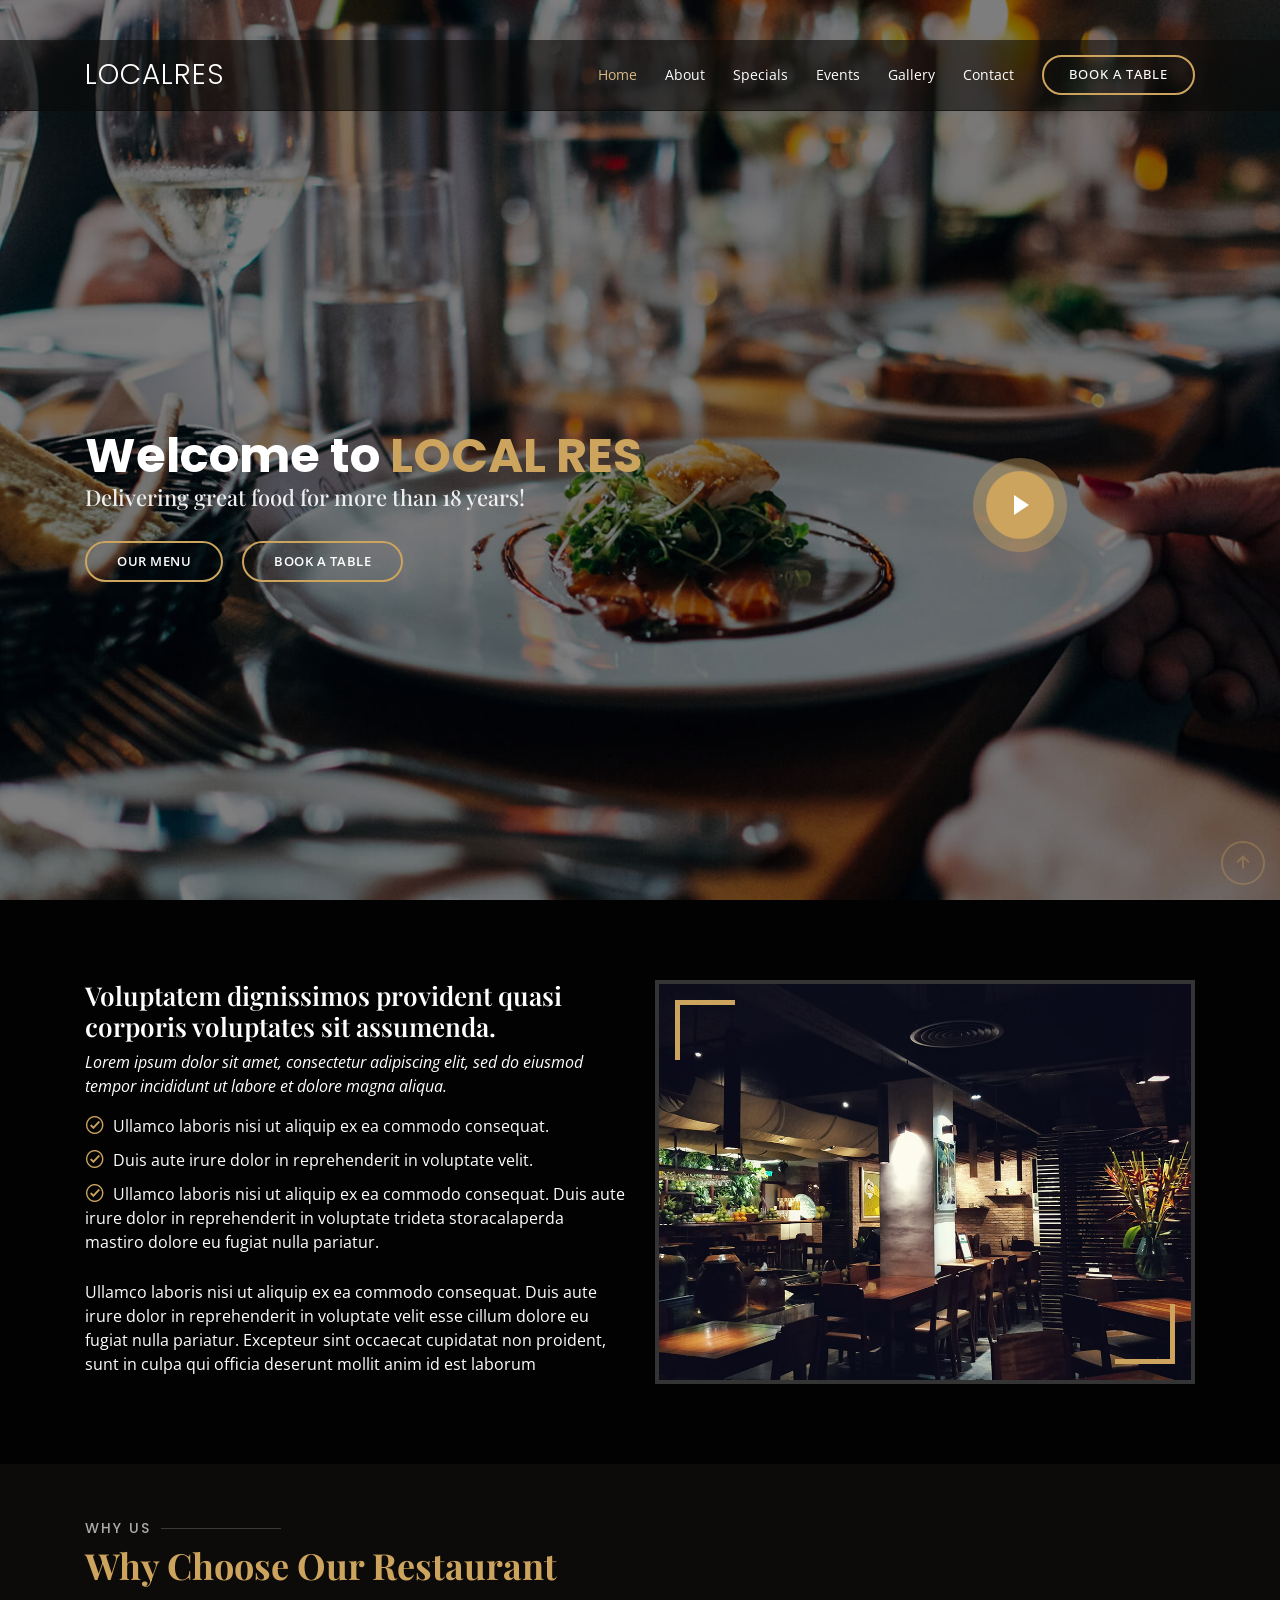
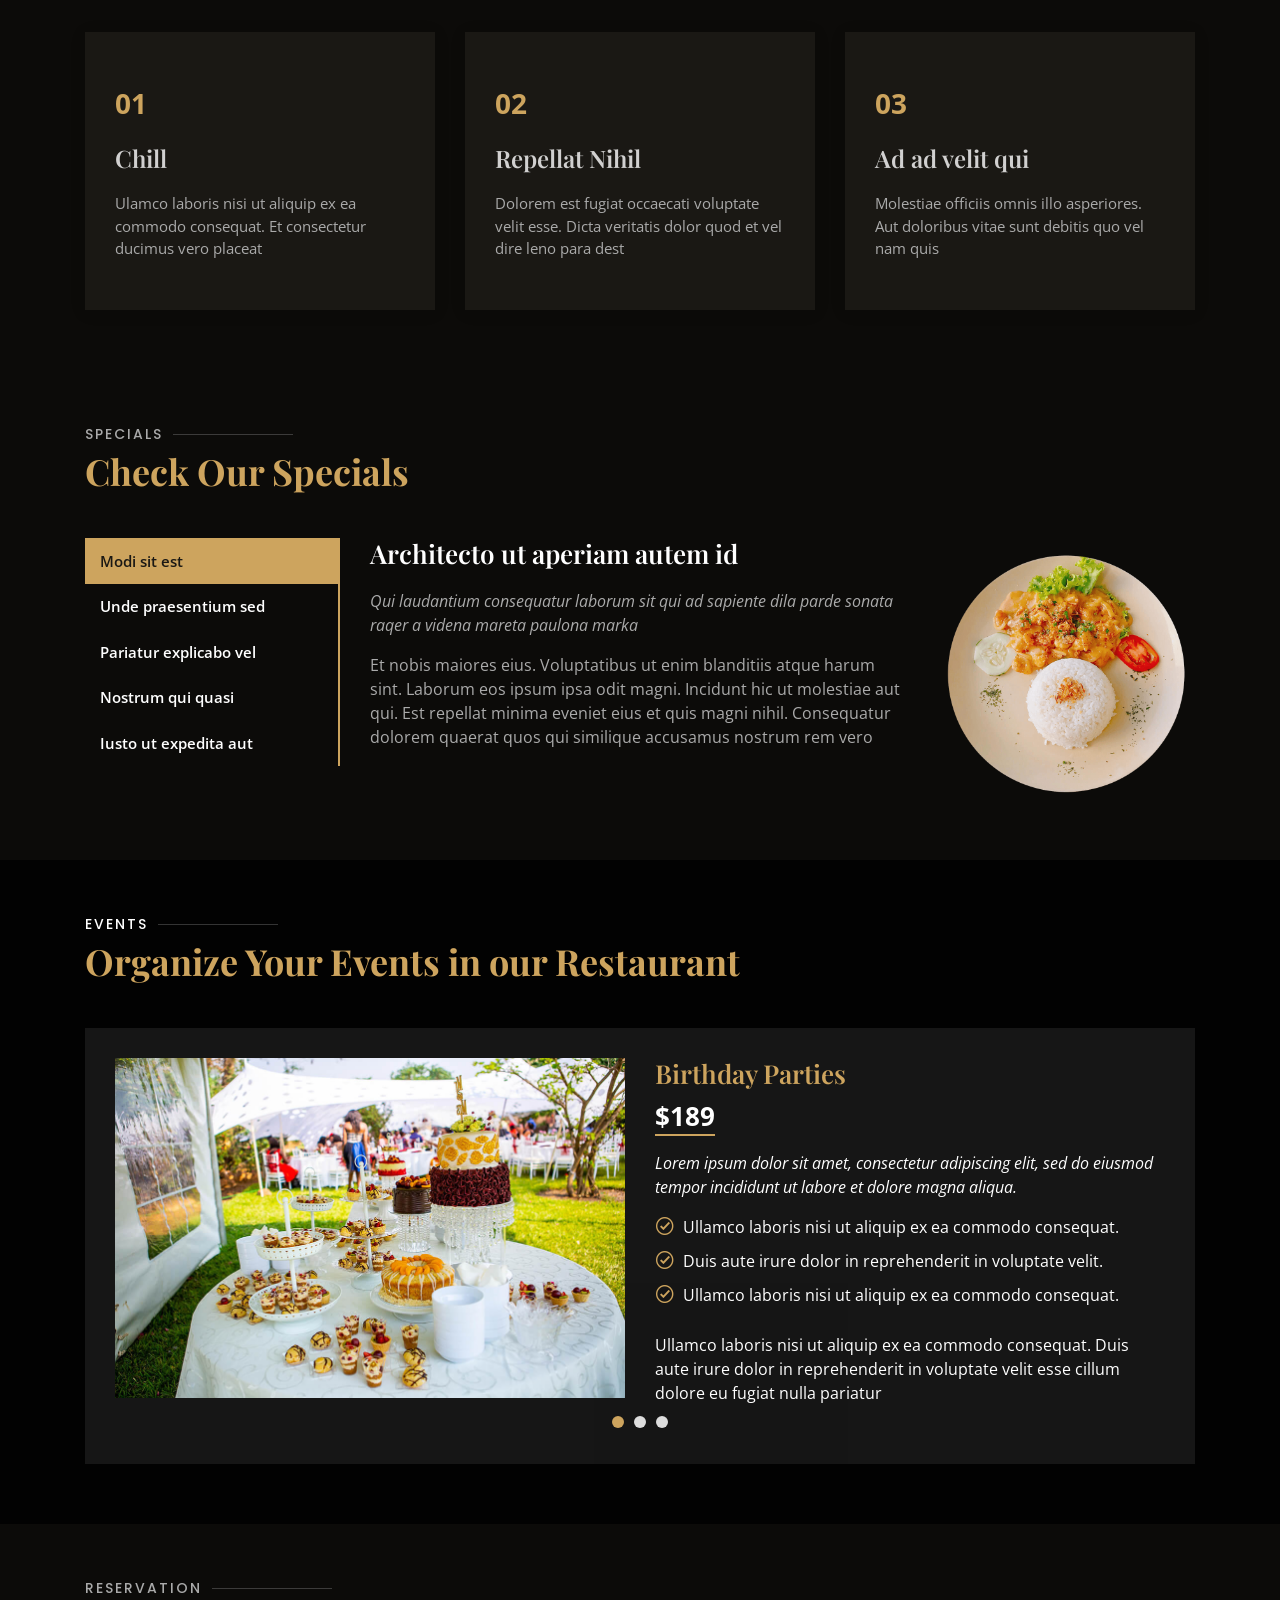
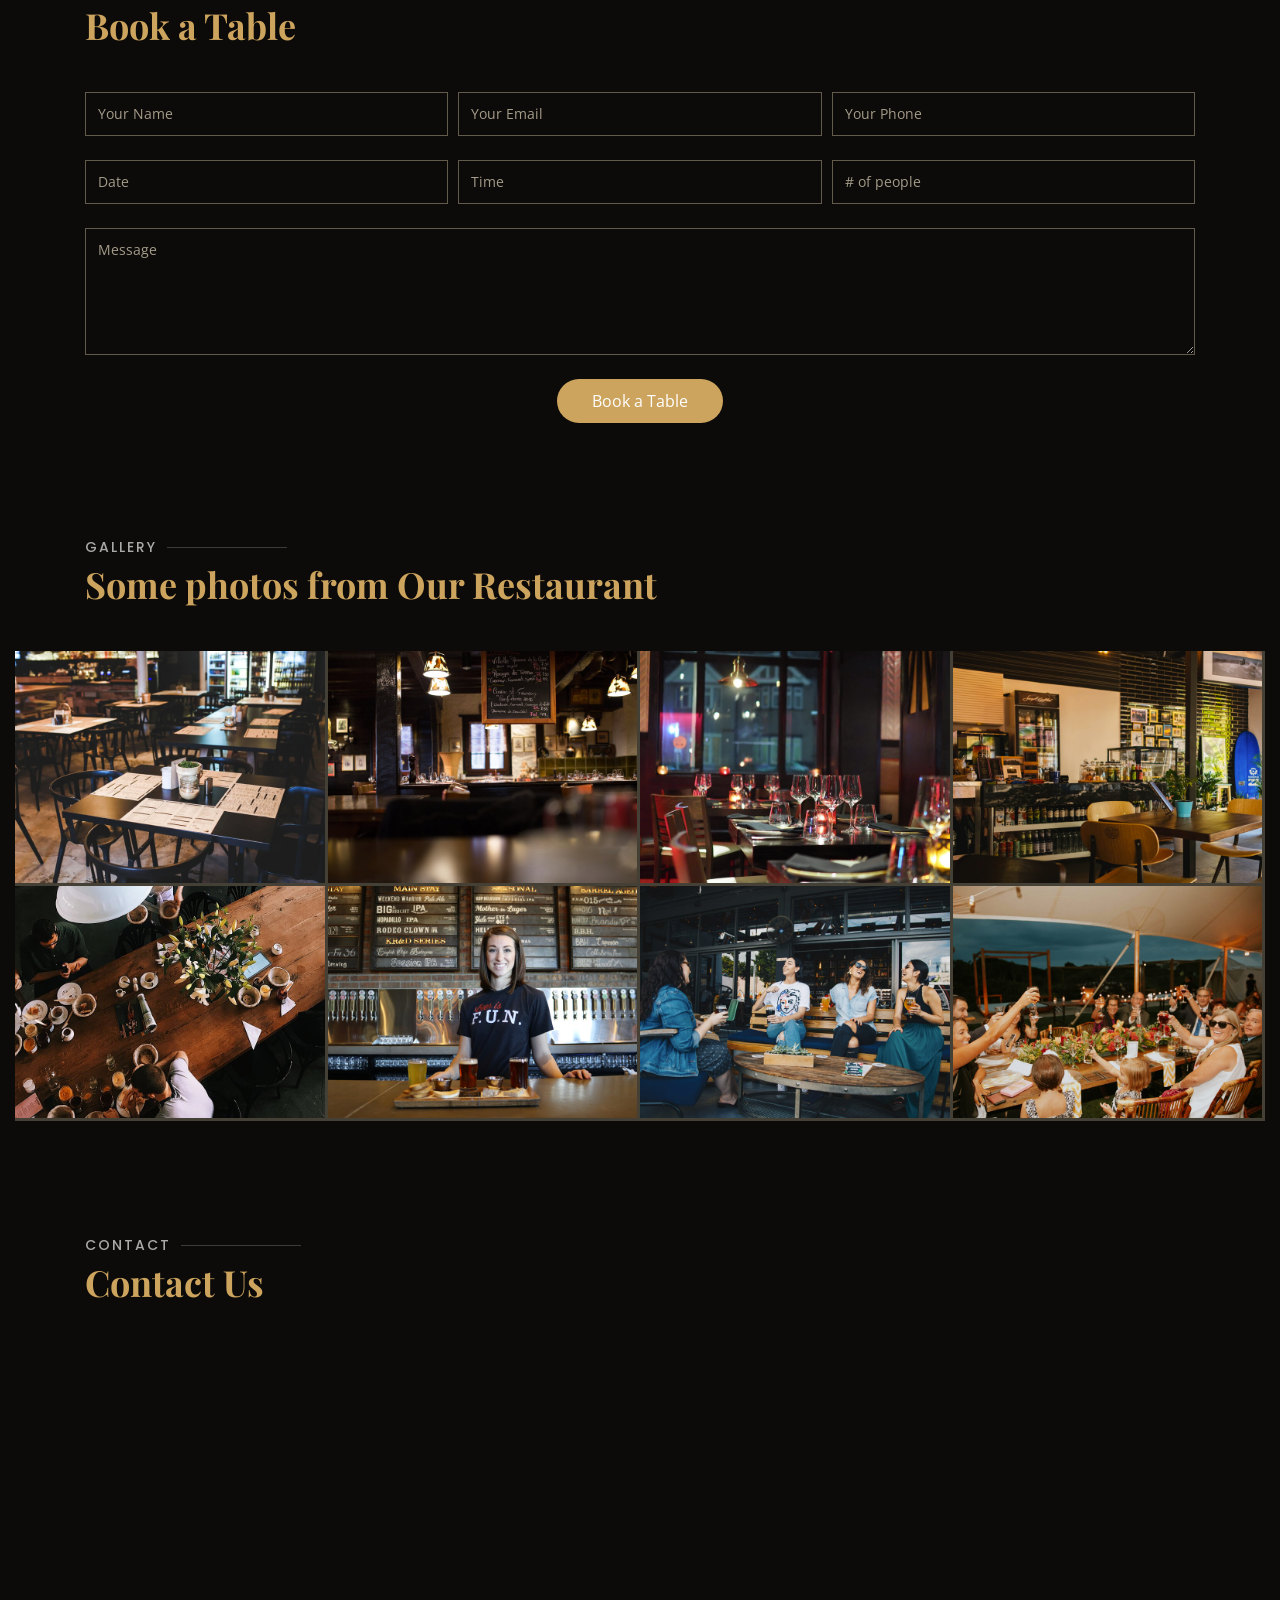
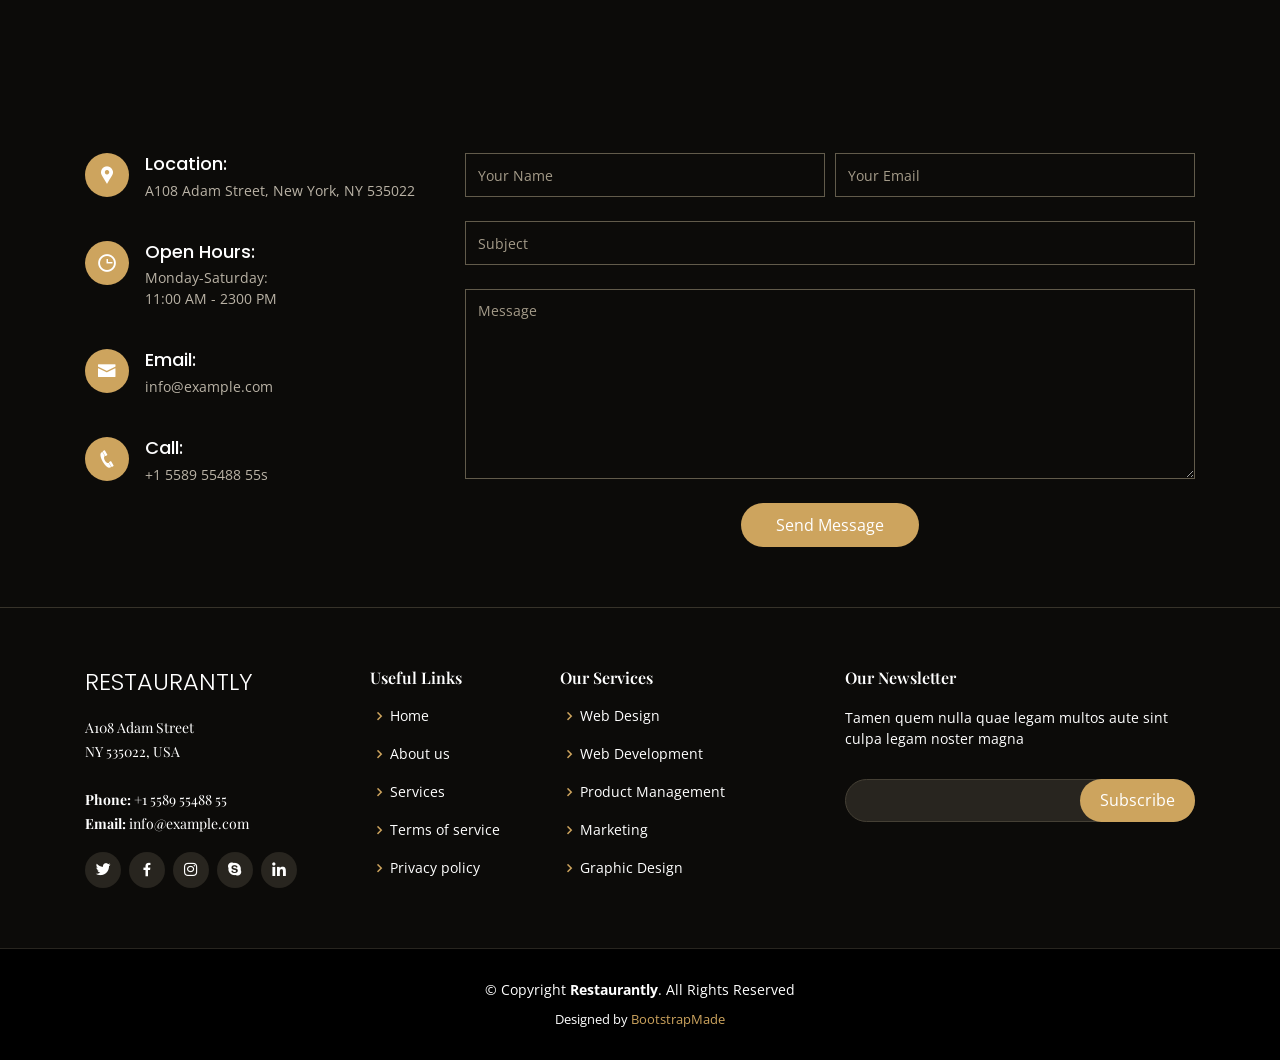
<file: index.html>
<!DOCTYPE html>
<html lang="en">

<head>
  <meta charset="utf-8">
  <meta content="width=device-width, initial-scale=1.0" name="viewport">

  <title>HAKI</title>
  <meta content="" name="descriptison">
  <meta content="" name="keywords">

  <!-- Favicons -->
  <link href="assets/img/among-us-228748-logo-14-09-2020.png" rel="icon">
  <link href="assets/img/among-us-228748-logo-14-09-2020.png" rel="apple-touch-icon">

  <!-- Google Fonts -->
  <link href="https://fonts.googleapis.com/css?family=Open+Sans:300,300i,400,400i,600,600i,700,700i|Playfair+Display:ital,wght@0,400;0,500;0,600;0,700;1,400;1,500;1,600;1,700|Poppins:300,300i,400,400i,500,500i,600,600i,700,700i" rel="stylesheet">

  <!-- Vendor CSS Files -->
  <link href="assets/vendor/bootstrap/css/bootstrap.min.css" rel="stylesheet">
  <link href="assets/vendor/icofont/icofont.min.css" rel="stylesheet">
  <link href="assets/vendor/boxicons/css/boxicons.min.css" rel="stylesheet">
  <link href="assets/vendor/animate.css/animate.min.css" rel="stylesheet">
  <link href="assets/vendor/owl.carousel/assets/owl.carousel.min.css" rel="stylesheet">
  <link href="assets/vendor/venobox/venobox.css" rel="stylesheet">
  <link href="assets/vendor/aos/aos.css" rel="stylesheet">

  <!-- Template Main CSS File -->
  <link href="assets/css/style.css" rel="stylesheet">

  <!-- =======================================================
  * Template Name: Restaurantly - v1.1.0
  * Template URL: https://bootstrapmade.com/restaurantly-restaurant-template/
  * Author: BootstrapMade.com
  * License: https://bootstrapmade.com/license/
  ======================================================== -->
</head>

<body>

  <!-- ======= Header ======= -->
  <header id="header" class="fixed-top">
    <div class="container d-flex align-items-center">

      <h1 class="logo mr-auto"><a href="index.html">LOCALRES</a></h1>
      <!-- Uncomment below if you prefer to use an image logo -->
      <!-- <a href="index.html" class="logo mr-auto"><img src="assets/img/logo.png" alt="" class="img-fluid"></a>-->

      <nav class="nav-menu d-none d-lg-block">
        <ul>
          <li class="active"><a href="index.html">Home</a></li>
          <li><a href="#about">About</a></li>
          <li><a href="#specials">Specials</a></li>
          <li><a href="#events">Events</a></li>
			<li><a href="#gallery">Gallery</a></li>
          <li><a href="#contact">Contact</a></li>
          <li class="book-a-table text-center"><a href="#book-a-table">Book a table</a></li>
        </ul>
      </nav><!-- .nav-menu -->

    </div>
  </header><!-- End Header -->

  <!-- ======= Hero Section ======= -->
  <section id="hero" class="d-flex align-items-center">
    <div class="container position-relative text-center text-lg-left" data-aos="zoom-in" data-aos-delay="100">
      <div class="row">
        <div class="col-lg-8">
          <h1>Welcome to <span>LOCAL RES</span></h1>
          <h2>Delivering great food for more than 18 years!</h2>

          <div class="btns">
            <a href="#menu" class="btn-menu animated fadeInUp scrollto">Our Menu</a>
            <a href="#book-a-table" class="btn-book animated fadeInUp scrollto">Book a Table</a>
          </div>
        </div>
        <div class="col-lg-4 d-flex align-items-center justify-content-center" data-aos="zoom-in" data-aos-delay="200">
          <a href="https://www.youtube.com/watch?v=GlrxcuEDyF8" class="venobox play-btn" data-vbtype="video" data-autoplay="true"></a>
        </div>

      </div>
    </div>
  </section><!-- End Hero -->

  <main id="main">

    <!-- ======= About Section ======= -->
    <section id="about" class="about">
      <div class="container" data-aos="fade-up">

        <div class="row">
          <div class="col-lg-6 order-1 order-lg-2" data-aos="zoom-in" data-aos-delay="100">
            <div class="about-img">
              <img src="assets/img/about.jpg" alt="">
            </div>
          </div>
          <div class="col-lg-6 pt-4 pt-lg-0 order-2 order-lg-1 content">
            <h3>Voluptatem dignissimos provident quasi corporis voluptates sit assumenda.</h3>
            <p class="font-italic">
              Lorem ipsum dolor sit amet, consectetur adipiscing elit, sed do eiusmod tempor incididunt ut labore et dolore
              magna aliqua.
            </p>
            <ul>
              <li><i class="icofont-check-circled"></i> Ullamco laboris nisi ut aliquip ex ea commodo consequat.</li>
              <li><i class="icofont-check-circled"></i> Duis aute irure dolor in reprehenderit in voluptate velit.</li>
              <li><i class="icofont-check-circled"></i> Ullamco laboris nisi ut aliquip ex ea commodo consequat. Duis aute irure dolor in reprehenderit in voluptate trideta storacalaperda mastiro dolore eu fugiat nulla pariatur.</li>
            </ul>
            <p>
              Ullamco laboris nisi ut aliquip ex ea commodo consequat. Duis aute irure dolor in reprehenderit in voluptate
              velit esse cillum dolore eu fugiat nulla pariatur. Excepteur sint occaecat cupidatat non proident, sunt in
              culpa qui officia deserunt mollit anim id est laborum
            </p>
          </div>
        </div>

      </div>
    </section><!-- End About Section -->

    <!-- ======= Why Us Section ======= -->
    <section id="why-us" class="why-us">
      <div class="container" data-aos="fade-up">

        <div class="section-title">
          <h2>Why Us</h2>
          <p>Why Choose Our Restaurant</p>
        </div>

        <div class="row">

          <div class="col-lg-4">
            <div class="box" data-aos="zoom-in" data-aos-delay="100">
              <span>01</span>
              <h4>Chill</h4>
              <p>Ulamco laboris nisi ut aliquip ex ea commodo consequat. Et consectetur ducimus vero placeat</p>
            </div>
          </div>

          <div class="col-lg-4 mt-4 mt-lg-0">
            <div class="box" data-aos="zoom-in" data-aos-delay="200">
              <span>02</span>
              <h4>Repellat Nihil</h4>
              <p>Dolorem est fugiat occaecati voluptate velit esse. Dicta veritatis dolor quod et vel dire leno para dest</p>
            </div>
          </div>

          <div class="col-lg-4 mt-4 mt-lg-0">
            <div class="box" data-aos="zoom-in" data-aos-delay="300">
              <span>03</span>
              <h4> Ad ad velit qui</h4>
              <p>Molestiae officiis omnis illo asperiores. Aut doloribus vitae sunt debitis quo vel nam quis</p>
            </div>
          </div>

        </div>

      </div>
    </section><!-- End Why Us Section -->

   
    <!-- ======= Specials Section ======= -->
    <section id="specials" class="specials">
      <div class="container" data-aos="fade-up">

        <div class="section-title">
          <h2>Specials</h2>
          <p>Check Our Specials</p>
        </div>

        <div class="row" data-aos="fade-up" data-aos-delay="100">
          <div class="col-lg-3">
            <ul class="nav nav-tabs flex-column">
              <li class="nav-item">
                <a class="nav-link active show" data-toggle="tab" href="#tab-1">Modi sit est</a>
              </li>
              <li class="nav-item">
                <a class="nav-link" data-toggle="tab" href="#tab-2">Unde praesentium sed</a>
              </li>
              <li class="nav-item">
                <a class="nav-link" data-toggle="tab" href="#tab-3">Pariatur explicabo vel</a>
              </li>
              <li class="nav-item">
                <a class="nav-link" data-toggle="tab" href="#tab-4">Nostrum qui quasi</a>
              </li>
              <li class="nav-item">
                <a class="nav-link" data-toggle="tab" href="#tab-5">Iusto ut expedita aut</a>
              </li>
            </ul>
          </div>
          <div class="col-lg-9 mt-4 mt-lg-0">
            <div class="tab-content">
              <div class="tab-pane active show" id="tab-1">
                <div class="row">
                  <div class="col-lg-8 details order-2 order-lg-1">
                    <h3>Architecto ut aperiam autem id</h3>
                    <p class="font-italic">Qui laudantium consequatur laborum sit qui ad sapiente dila parde sonata raqer a videna mareta paulona marka</p>
                    <p>Et nobis maiores eius. Voluptatibus ut enim blanditiis atque harum sint. Laborum eos ipsum ipsa odit magni. Incidunt hic ut molestiae aut qui. Est repellat minima eveniet eius et quis magni nihil. Consequatur dolorem quaerat quos qui similique accusamus nostrum rem vero</p>
                  </div>
                  <div class="col-lg-4 text-center order-1 order-lg-2">
                    <img src="assets/img/specials-1.png" alt="" class="img-fluid">
                  </div>
                </div>
              </div>
              <div class="tab-pane" id="tab-2">
                <div class="row">
                  <div class="col-lg-8 details order-2 order-lg-1">
                    <h3>Et blanditiis nemo veritatis excepturi</h3>
                    <p class="font-italic">Qui laudantium consequatur laborum sit qui ad sapiente dila parde sonata raqer a videna mareta paulona marka</p>
                    <p>Ea ipsum voluptatem consequatur quis est. Illum error ullam omnis quia et reiciendis sunt sunt est. Non aliquid repellendus itaque accusamus eius et velit ipsa voluptates. Optio nesciunt eaque beatae accusamus lerode pakto madirna desera vafle de nideran pal</p>
                  </div>
                  <div class="col-lg-4 text-center order-1 order-lg-2">
                    <img src="assets/img/specials-2.png" alt="" class="img-fluid">
                  </div>
                </div>
              </div>
              <div class="tab-pane" id="tab-3">
                <div class="row">
                  <div class="col-lg-8 details order-2 order-lg-1">
                    <h3>Impedit facilis occaecati odio neque aperiam sit</h3>
                    <p class="font-italic">Eos voluptatibus quo. Odio similique illum id quidem non enim fuga. Qui natus non sunt dicta dolor et. In asperiores velit quaerat perferendis aut</p>
                    <p>Iure officiis odit rerum. Harum sequi eum illum corrupti culpa veritatis quisquam. Neque necessitatibus illo rerum eum ut. Commodi ipsam minima molestiae sed laboriosam a iste odio. Earum odit nesciunt fugiat sit ullam. Soluta et harum voluptatem optio quae</p>
                  </div>
                  <div class="col-lg-4 text-center order-1 order-lg-2">
                    <img src="assets/img/specials-3.png" alt="" class="img-fluid">
                  </div>
                </div>
              </div>
              <div class="tab-pane" id="tab-4">
                <div class="row">
                  <div class="col-lg-8 details order-2 order-lg-1">
                    <h3>Fuga dolores inventore laboriosam ut est accusamus laboriosam dolore</h3>
                    <p class="font-italic">Totam aperiam accusamus. Repellat consequuntur iure voluptas iure porro quis delectus</p>
                    <p>Eaque consequuntur consequuntur libero expedita in voluptas. Nostrum ipsam necessitatibus aliquam fugiat debitis quis velit. Eum ex maxime error in consequatur corporis atque. Eligendi asperiores sed qui veritatis aperiam quia a laborum inventore</p>
                  </div>
                  <div class="col-lg-4 text-center order-1 order-lg-2">
                    <img src="assets/img/specials-4.png" alt="" class="img-fluid">
                  </div>
                </div>
              </div>
              <div class="tab-pane" id="tab-5">
                <div class="row">
                  <div class="col-lg-8 details order-2 order-lg-1">
                    <h3>Est eveniet ipsam sindera pad rone matrelat sando reda</h3>
                    <p class="font-italic">Omnis blanditiis saepe eos autem qui sunt debitis porro quia.</p>
                    <p>Exercitationem nostrum omnis. Ut reiciendis repudiandae minus. Omnis recusandae ut non quam ut quod eius qui. Ipsum quia odit vero atque qui quibusdam amet. Occaecati sed est sint aut vitae molestiae voluptate vel</p>
                  </div>
                  <div class="col-lg-4 text-center order-1 order-lg-2">
                    <img src="assets/img/specials-5.png" alt="" class="img-fluid">
                  </div>
                </div>
              </div>
            </div>
          </div>
        </div>

      </div>
    </section><!-- End Specials Section -->

    <!-- ======= Events Section ======= -->
    <section id="events" class="events">
      <div class="container" data-aos="fade-up">

        <div class="section-title">
          <h2>Events</h2>
          <p>Organize Your Events in our Restaurant</p>
        </div>

        <div class="owl-carousel events-carousel" data-aos="fade-up" data-aos-delay="100">

          <div class="row event-item">
            <div class="col-lg-6">
              <img src="assets/img/event-birthday.jpg" class="img-fluid" alt="">
            </div>
            <div class="col-lg-6 pt-4 pt-lg-0 content">
              <h3>Birthday Parties</h3>
              <div class="price">
                <p><span>$189</span></p>
              </div>
              <p class="font-italic">
                Lorem ipsum dolor sit amet, consectetur adipiscing elit, sed do eiusmod tempor incididunt ut labore et dolore
                magna aliqua.
              </p>
              <ul>
                <li><i class="icofont-check-circled"></i> Ullamco laboris nisi ut aliquip ex ea commodo consequat.</li>
                <li><i class="icofont-check-circled"></i> Duis aute irure dolor in reprehenderit in voluptate velit.</li>
                <li><i class="icofont-check-circled"></i> Ullamco laboris nisi ut aliquip ex ea commodo consequat.</li>
              </ul>
              <p>
                Ullamco laboris nisi ut aliquip ex ea commodo consequat. Duis aute irure dolor in reprehenderit in voluptate
                velit esse cillum dolore eu fugiat nulla pariatur
              </p>
            </div>
          </div>

          <div class="row event-item">
            <div class="col-lg-6">
              <img src="assets/img/event-private.jpg" class="img-fluid" alt="">
            </div>
            <div class="col-lg-6 pt-4 pt-lg-0 content">
              <h3>Private Parties</h3>
              <div class="price">
                <p><span>$290</span></p>
              </div>
              <p class="font-italic">
                Lorem ipsum dolor sit amet, consectetur adipiscing elit, sed do eiusmod tempor incididunt ut labore et dolore
                magna aliqua.
              </p>
              <ul>
                <li><i class="icofont-check-circled"></i> Ullamco laboris nisi ut aliquip ex ea commodo consequat.</li>
                <li><i class="icofont-check-circled"></i> Duis aute irure dolor in reprehenderit in voluptate velit.</li>
                <li><i class="icofont-check-circled"></i> Ullamco laboris nisi ut aliquip ex ea commodo consequat.</li>
              </ul>
              <p>
                Ullamco laboris nisi ut aliquip ex ea commodo consequat. Duis aute irure dolor in reprehenderit in voluptate
                velit esse cillum dolore eu fugiat nulla pariatur
              </p>
            </div>
          </div>

          <div class="row event-item">
            <div class="col-lg-6">
              <img src="assets/img/event-custom.jpg" class="img-fluid" alt="">
            </div>
            <div class="col-lg-6 pt-4 pt-lg-0 content">
              <h3>Custom Parties</h3>
              <div class="price">
                <p><span>$99</span></p>
              </div>
              <p class="font-italic">
                Lorem ipsum dolor sit amet, consectetur adipiscing elit, sed do eiusmod tempor incididunt ut labore et dolore
                magna aliqua.
              </p>
              <ul>
                <li><i class="icofont-check-circled"></i> Ullamco laboris nisi ut aliquip ex ea commodo consequat.</li>
                <li><i class="icofont-check-circled"></i> Duis aute irure dolor in reprehenderit in voluptate velit.</li>
                <li><i class="icofont-check-circled"></i> Ullamco laboris nisi ut aliquip ex ea commodo consequat.</li>
              </ul>
              <p>
                Ullamco laboris nisi ut aliquip ex ea commodo consequat. Duis aute irure dolor in reprehenderit in voluptate
                velit esse cillum dolore eu fugiat nulla pariatur
              </p>
            </div>
          </div>

        </div>

      </div>
    </section><!-- End Events Section -->

    <!-- ======= Book A Table Section ======= -->
    <section id="book-a-table" class="book-a-table">
      <div class="container" data-aos="fade-up">

        <div class="section-title">
          <h2>Reservation</h2>
          <p>Book a Table</p>
        </div>

        <form action="forms/book-a-table.php" method="post" role="form" class="php-email-form" data-aos="fade-up" data-aos-delay="100">
          <div class="form-row">
            <div class="col-lg-4 col-md-6 form-group">
              <input type="text" name="name" class="form-control" id="name" placeholder="Your Name" data-rule="minlen:4" data-msg="Please enter at least 4 chars">
              <div class="validate"></div>
            </div>
            <div class="col-lg-4 col-md-6 form-group">
              <input type="email" class="form-control" name="email" id="email" placeholder="Your Email" data-rule="email" data-msg="Please enter a valid email">
              <div class="validate"></div>
            </div>
            <div class="col-lg-4 col-md-6 form-group">
              <input type="text" class="form-control" name="phone" id="phone" placeholder="Your Phone" data-rule="minlen:4" data-msg="Please enter at least 4 chars">
              <div class="validate"></div>
            </div>
            <div class="col-lg-4 col-md-6 form-group">
              <input type="text" name="date" class="form-control" id="date" placeholder="Date" data-rule="minlen:4" data-msg="Please enter at least 4 chars">
              <div class="validate"></div>
            </div>
            <div class="col-lg-4 col-md-6 form-group">
              <input type="text" class="form-control" name="time" id="time" placeholder="Time" data-rule="minlen:4" data-msg="Please enter at least 4 chars">
              <div class="validate"></div>
            </div>
            <div class="col-lg-4 col-md-6 form-group">
              <input type="number" class="form-control" name="people" id="people" placeholder="# of people" data-rule="minlen:1" data-msg="Please enter at least 1 chars">
              <div class="validate"></div>
            </div>
          </div>
          <div class="form-group">
            <textarea class="form-control" name="message" rows="5" placeholder="Message"></textarea>
            <div class="validate"></div>
          </div>
          <div class="mb-3">
            <div class="loading">Loading</div>
            <div class="error-message"></div>
            <div class="sent-message">Your booking request was sent. We will call back or send an Email to confirm your reservation. Thank you!</div>
          </div>
          <div class="text-center"><button type="submit">Book a Table</button></div>
        </form>

      </div>
    </section><!-- End Book A Table Section -->

 
    <!-- ======= Gallery Section ======= -->
    <section id="gallery" class="gallery">

      <div class="container" data-aos="fade-up">
        <div class="section-title">
          <h2>Gallery</h2>
          <p>Some photos from Our Restaurant</p>
        </div>
      </div>

      <div class="container-fluid" data-aos="fade-up" data-aos-delay="100">

        <div class="row no-gutters">

          <div class="col-lg-3 col-md-4">
            <div class="gallery-item">
              <a href="assets/img/gallery/gallery-1.jpg" class="venobox" data-gall="gallery-item">
                <img src="assets/img/gallery/gallery-1.jpg" alt="" class="img-fluid">
              </a>
            </div>
          </div>

          <div class="col-lg-3 col-md-4">
            <div class="gallery-item">
              <a href="assets/img/gallery/gallery-2.jpg" class="venobox" data-gall="gallery-item">
                <img src="assets/img/gallery/gallery-2.jpg" alt="" class="img-fluid">
              </a>
            </div>
          </div>

          <div class="col-lg-3 col-md-4">
            <div class="gallery-item">
              <a href="assets/img/gallery/gallery-3.jpg" class="venobox" data-gall="gallery-item">
                <img src="assets/img/gallery/gallery-3.jpg" alt="" class="img-fluid">
              </a>
            </div>
          </div>

          <div class="col-lg-3 col-md-4">
            <div class="gallery-item">
              <a href="assets/img/gallery/gallery-4.jpg" class="venobox" data-gall="gallery-item">
                <img src="assets/img/gallery/gallery-4.jpg" alt="" class="img-fluid">
              </a>
            </div>
          </div>

          <div class="col-lg-3 col-md-4">
            <div class="gallery-item">
              <a href="assets/img/gallery/gallery-5.jpg" class="venobox" data-gall="gallery-item">
                <img src="assets/img/gallery/gallery-5.jpg" alt="" class="img-fluid">
              </a>
            </div>
          </div>

          <div class="col-lg-3 col-md-4">
            <div class="gallery-item">
              <a href="assets/img/gallery/gallery-6.jpg" class="venobox" data-gall="gallery-item">
                <img src="assets/img/gallery/gallery-6.jpg" alt="" class="img-fluid">
              </a>
            </div>
          </div>

          <div class="col-lg-3 col-md-4">
            <div class="gallery-item">
              <a href="assets/img/gallery/gallery-7.jpg" class="venobox" data-gall="gallery-item">
                <img src="assets/img/gallery/gallery-7.jpg" alt="" class="img-fluid">
              </a>
            </div>
          </div>

          <div class="col-lg-3 col-md-4">
            <div class="gallery-item">
              <a href="assets/img/gallery/gallery-8.jpg" class="venobox" data-gall="gallery-item">
                <img src="assets/img/gallery/gallery-8.jpg" alt="" class="img-fluid">
              </a>
            </div>
          </div>

        </div>

      </div>
    </section><!-- End Gallery Section -->


    <!-- ======= Contact Section ======= -->
    <section id="contact" class="contact">
      <div class="container" data-aos="fade-up">

        <div class="section-title">
          <h2>Contact</h2>
          <p>Contact Us</p>
        </div>
      </div>

      <div data-aos="fade-up">
        <iframe style="border:0; width: 100%; height: 350px;" src="https://www.google.com/maps/embed?pb=!1m14!1m8!1m3!1d12097.433213460943!2d-74.0062269!3d40.7101282!3m2!1i1024!2i768!4f13.1!3m3!1m2!1s0x0%3A0xb89d1fe6bc499443!2sDowntown+Conference+Center!5e0!3m2!1smk!2sbg!4v1539943755621" frameborder="0" allowfullscreen></iframe>
      </div>

      <div class="container" data-aos="fade-up">

        <div class="row mt-5">

          <div class="col-lg-4">
            <div class="info">
              <div class="address">
                <i class="icofont-google-map"></i>
                <h4>Location:</h4>
                <p>A108 Adam Street, New York, NY 535022</p>
              </div>

              <div class="open-hours">
                <i class="icofont-clock-time icofont-rotate-90"></i>
                <h4>Open Hours:</h4>
                <p>
                  Monday-Saturday:<br>
                  11:00 AM - 2300 PM
                </p>
              </div>

              <div class="email">
                <i class="icofont-envelope"></i>
                <h4>Email:</h4>
                <p>info@example.com</p>
              </div>

              <div class="phone">
                <i class="icofont-phone"></i>
                <h4>Call:</h4>
                <p>+1 5589 55488 55s</p>
              </div>

            </div>

          </div>

          <div class="col-lg-8 mt-5 mt-lg-0">

            <form action="forms/contact.php" method="post" role="form" class="php-email-form">
              <div class="form-row">
                <div class="col-md-6 form-group">
                  <input type="text" name="name" class="form-control" id="name" placeholder="Your Name" data-rule="minlen:4" data-msg="Please enter at least 4 chars" />
                  <div class="validate"></div>
                </div>
                <div class="col-md-6 form-group">
                  <input type="email" class="form-control" name="email" id="email" placeholder="Your Email" data-rule="email" data-msg="Please enter a valid email" />
                  <div class="validate"></div>
                </div>
              </div>
              <div class="form-group">
                <input type="text" class="form-control" name="subject" id="subject" placeholder="Subject" data-rule="minlen:4" data-msg="Please enter at least 8 chars of subject" />
                <div class="validate"></div>
              </div>
              <div class="form-group">
                <textarea class="form-control" name="message" rows="8" data-rule="required" data-msg="Please write something for us" placeholder="Message"></textarea>
                <div class="validate"></div>
              </div>
              <div class="mb-3">
                <div class="loading">Loading</div>
                <div class="error-message"></div>
                <div class="sent-message">Your message has been sent. Thank you!</div>
              </div>
              <div class="text-center"><button type="submit">Send Message</button></div>
            </form>

          </div>

        </div>

      </div>
    </section><!-- End Contact Section -->

  </main><!-- End #main -->

  <!-- ======= Footer ======= -->
  <footer id="footer">
    <div class="footer-top">
      <div class="container">
        <div class="row">

          <div class="col-lg-3 col-md-6">
            <div class="footer-info">
              <h3>Restaurantly</h3>
              <p>
                A108 Adam Street <br>
                NY 535022, USA<br><br>
                <strong>Phone:</strong> +1 5589 55488 55<br>
                <strong>Email:</strong> info@example.com<br>
              </p>
              <div class="social-links mt-3">
                <a href="#" class="twitter"><i class="bx bxl-twitter"></i></a>
                <a href="#" class="facebook"><i class="bx bxl-facebook"></i></a>
                <a href="#" class="instagram"><i class="bx bxl-instagram"></i></a>
                <a href="#" class="google-plus"><i class="bx bxl-skype"></i></a>
                <a href="#" class="linkedin"><i class="bx bxl-linkedin"></i></a>
              </div>
            </div>
          </div>

          <div class="col-lg-2 col-md-6 footer-links">
            <h4>Useful Links</h4>
            <ul>
              <li><i class="bx bx-chevron-right"></i> <a href="#">Home</a></li>
              <li><i class="bx bx-chevron-right"></i> <a href="#">About us</a></li>
              <li><i class="bx bx-chevron-right"></i> <a href="#">Services</a></li>
              <li><i class="bx bx-chevron-right"></i> <a href="#">Terms of service</a></li>
              <li><i class="bx bx-chevron-right"></i> <a href="#">Privacy policy</a></li>
            </ul>
          </div>

          <div class="col-lg-3 col-md-6 footer-links">
            <h4>Our Services</h4>
            <ul>
              <li><i class="bx bx-chevron-right"></i> <a href="#">Web Design</a></li>
              <li><i class="bx bx-chevron-right"></i> <a href="#">Web Development</a></li>
              <li><i class="bx bx-chevron-right"></i> <a href="#">Product Management</a></li>
              <li><i class="bx bx-chevron-right"></i> <a href="#">Marketing</a></li>
              <li><i class="bx bx-chevron-right"></i> <a href="#">Graphic Design</a></li>
            </ul>
          </div>

          <div class="col-lg-4 col-md-6 footer-newsletter">
            <h4>Our Newsletter</h4>
            <p>Tamen quem nulla quae legam multos aute sint culpa legam noster magna</p>
            <form action="" method="post">
              <input type="email" name="email"><input type="submit" value="Subscribe">
            </form>

          </div>

        </div>
      </div>
    </div>

    <div class="container">
      <div class="copyright">
        &copy; Copyright <strong><span>Restaurantly</span></strong>. All Rights Reserved
      </div>
      <div class="credits">
        <!-- All the links in the footer should remain intact. -->
        <!-- You can delete the links only if you purchased the pro version. -->
        <!-- Licensing information: https://bootstrapmade.com/license/ -->
        <!-- Purchase the pro version with working PHP/AJAX contact form: https://bootstrapmade.com/restaurantly-restaurant-template/ -->
        Designed by <a href="https://bootstrapmade.com/">BootstrapMade</a>
      </div>
    </div>
  </footer><!-- End Footer -->

  <div id="preloader"></div>
  <a href="#" class="back-to-top"><i class="bx bx-up-arrow-alt"></i></a>

  <!-- Vendor JS Files -->
  <script src="assets/vendor/jquery/jquery.min.js"></script>
  <script src="assets/vendor/bootstrap/js/bootstrap.bundle.min.js"></script>
  <script src="assets/vendor/jquery.easing/jquery.easing.min.js"></script>
  <script src="assets/vendor/php-email-form/validate.js"></script>
  <script src="assets/vendor/owl.carousel/owl.carousel.min.js"></script>
  <script src="assets/vendor/isotope-layout/isotope.pkgd.min.js"></script>
  <script src="assets/vendor/venobox/venobox.min.js"></script>
  <script src="assets/vendor/aos/aos.js"></script>

  <!-- Template Main JS File -->
  <script src="assets/js/main.js"></script>

</body>

</html>
</file>
<file: assets/vendor/venobox/venobox.css>
/* ------ venobox.css --------*/
.vbox-overlay *, .vbox-overlay *:before, .vbox-overlay *:after{
    -webkit-backface-visibility: hidden;
    -webkit-box-sizing:border-box;
    -moz-box-sizing:border-box;
    box-sizing:border-box;
}
.vbox-overlay * { 
    -webkit-backface-visibility: visible;
    backface-visibility: visible;
}
.vbox-overlay{
    display: -webkit-flex;
    display: flex;
    -webkit-flex-direction: column;
    flex-direction: column;
    -webkit-justify-content: center;
    justify-content: center;
    -webkit-align-items: center;
    align-items: center;
    position: fixed;
    left: 0;
    top: 0;
    bottom: 0;
    right: 0;
    z-index: 999999;
}

/* ----- navigation ----- */
.vbox-title{
    width: 100%;
    height: 40px;
    float: left;
    text-align: center;
    line-height: 28px;
    font-size: 12px;
    padding: 6px 50px;
    overflow: hidden;
    position: fixed;
    display: none;
    left: 0;
    z-index: 89;
}
.vbox-close{
    cursor: pointer;
    position: fixed;
    top: -1px;
    right: 0;
    width: 50px;
    height: 40px;
    padding: 6px;
    display: block;
    background-position:10px center;
    overflow: hidden;
    font-size: 24px;
    line-height: 1;
    text-align: center;
    z-index: 99;
}
.vbox-left{
    cursor: pointer;
    position: fixed;
    left: 0;
    height: 40px;
    overflow: hidden;
    line-height: 28px;
    font-size: 12px;
    z-index: 99;
    display: flex;
    align-items:center;
}
.vbox-num{
    display: inline-block;
    margin: 6px 0 6px 15px;
}
/* ----- Social share ----- */
.vbox-share{
    line-height: 28px;
    font-size: 12px;
    overflow: hidden;
    position: fixed;
    left: 0;
    z-index: 98;
    display: flex;
    align-items:center;
    justify-content: center;
    width: 100%;
    text-align: center;
}
.vbox-share svg{
    max-height: 28px;
    width: 28px;
    z-index: 10;
    margin-left: 12px;
    margin-top: 6px;
    margin-bottom: 6px;
    vertical-align: middle;
}


/* ----- navigation ARROWS ----- */
.vbox-next, .vbox-prev{
    position: fixed;
    top: 50%;
    margin-top: -15px;
    overflow: hidden;
    cursor: pointer;
    display: block;
    width: 45px;
    height: 45px;
    z-index: 99;
}
.vbox-next span, .vbox-prev span{
    position: relative;
    width: 20px;
    height: 20px;
    border: 2px solid transparent;
    border-top-color: #B6B6B6;
    border-right-color: #B6B6B6;
    text-indent: -100px;
    position: absolute;
    top: 8px;
    display: block;
}
.vbox-prev{
    left: 15px;
}
.vbox-next{
    right: 15px;
}
.vbox-prev span{
    left: 10px;
    -ms-transform: rotate(-135deg);
    -webkit-transform: rotate(-135deg);
    transform: rotate(-135deg);
}
.vbox-next span{
    -ms-transform: rotate(45deg);
    -webkit-transform: rotate(45deg);
    transform: rotate(45deg);
    right: 10px;
}
/* ------- inline window ------ */
.vbox-inline{
    width: 420px;
    height: 315px;
    height: 70vh;
    padding: 10px;
    background: #fff;
    margin: 0 auto;
    overflow: auto;
    text-align: left;
}
/* ------- Video & iFrames window ------ */
.venoframe{
    max-width: 100%;
    width: 100%;
    border: none;
    width: 100%;
    height: 260px;
    height: 70vh;
}
.venoframe.vbvid{
    height: 260px;
}
@media (min-width: 768px) {
    .venoframe, .vbox-inline{
        width: 90%;
        height: 360px;
        height: 70vh;
    }
    .venoframe.vbvid{
        width: 640px;
        height: 360px;
    }
}
@media (min-width: 992px) {
    .venoframe, .vbox-inline{
        max-width: 1200px;
        width: 80%;
        height: 540px;
        height: 70vh;
    }
    .venoframe.vbvid{
        width: 960px;
        height: 540px;
    }
}
/* 
Please do NOT edit this part! 
or at least read this note: http://i.imgur.com/7C0ws9e.gif
*/
.vbox-open{
    overflow: hidden;
}
.vbox-container{
    position: absolute;
    left: 0;
    right: 0;
    top: 0;
    bottom: 0;
    overflow-x: hidden;
    overflow-y: scroll;
    overflow-scrolling: touch;
    -webkit-overflow-scrolling: touch;
    z-index: 20;
    max-height: 100%;

}

.vbox-content{
    text-align: center;
    float: left;
    width: 100%;
    position: relative;
    overflow: hidden;
    padding: 20px 4%;
}
.vbox-container img{
    max-width: 100%;
    height: auto;
}
.vbox-figlio{
    box-shadow: 0 0 12px rgba(0,0,0,0.19), 0 6px 6px rgba(0,0,0,0.23);
    max-width: 100%;
    text-align: initial;
}
img.vbox-figlio{
    -webkit-user-select: none;
-khtml-user-select: none;
-moz-user-select: none;
-o-user-select: none;
user-select: none;
}
.vbox-content.swipe-left{
    margin-left: -200px !important;
}
.vbox-content.swipe-right{
    margin-left: 200px !important;
}
.vbox-animated{
    webkit-transition: margin 300ms ease-out;
    transition: margin 300ms ease-out;
}

/* ---------- preloader ----------
 * SPINKIT 
 * http://tobiasahlin.com/spinkit/
-------------------------------- */
.sk-double-bounce,.sk-rotating-plane{width:40px;height:40px;margin:40px auto}.sk-rotating-plane{background-color:#333;-webkit-animation:sk-rotatePlane 1.2s infinite ease-in-out;animation:sk-rotatePlane 1.2s infinite ease-in-out}@-webkit-keyframes sk-rotatePlane{0%{-webkit-transform:perspective(120px) rotateX(0) rotateY(0);transform:perspective(120px) rotateX(0) rotateY(0)}50%{-webkit-transform:perspective(120px) rotateX(-180.1deg) rotateY(0);transform:perspective(120px) rotateX(-180.1deg) rotateY(0)}100%{-webkit-transform:perspective(120px) rotateX(-180deg) rotateY(-179.9deg);transform:perspective(120px) rotateX(-180deg) rotateY(-179.9deg)}}@keyframes sk-rotatePlane{0%{-webkit-transform:perspective(120px) rotateX(0) rotateY(0);transform:perspective(120px) rotateX(0) rotateY(0)}50%{-webkit-transform:perspective(120px) rotateX(-180.1deg) rotateY(0);transform:perspective(120px) rotateX(-180.1deg) rotateY(0)}100%{-webkit-transform:perspective(120px) rotateX(-180deg) rotateY(-179.9deg);transform:perspective(120px) rotateX(-180deg) rotateY(-179.9deg)}}.sk-double-bounce{position:relative}.sk-double-bounce .sk-child{width:100%;height:100%;border-radius:50%;background-color:#333;opacity:.6;position:absolute;top:0;left:0;-webkit-animation:sk-doubleBounce 2s infinite ease-in-out;animation:sk-doubleBounce 2s infinite ease-in-out}.sk-chasing-dots .sk-child,.sk-spinner-pulse,.sk-three-bounce .sk-child{background-color:#333;border-radius:100%}.sk-double-bounce .sk-double-bounce2{-webkit-animation-delay:-1s;animation-delay:-1s}@-webkit-keyframes sk-doubleBounce{0%,100%{-webkit-transform:scale(0);transform:scale(0)}50%{-webkit-transform:scale(1);transform:scale(1)}}@keyframes sk-doubleBounce{0%,100%{-webkit-transform:scale(0);transform:scale(0)}50%{-webkit-transform:scale(1);transform:scale(1)}}.sk-wave{margin:40px auto;width:50px;height:40px;text-align:center;font-size:10px}.sk-wave .sk-rect{background-color:#333;height:100%;width:6px;display:inline-block;-webkit-animation:sk-waveStretchDelay 1.2s infinite ease-in-out;animation:sk-waveStretchDelay 1.2s infinite ease-in-out}.sk-wave .sk-rect1{-webkit-animation-delay:-1.2s;animation-delay:-1.2s}.sk-wave .sk-rect2{-webkit-animation-delay:-1.1s;animation-delay:-1.1s}.sk-wave .sk-rect3{-webkit-animation-delay:-1s;animation-delay:-1s}.sk-wave .sk-rect4{-webkit-animation-delay:-.9s;animation-delay:-.9s}.sk-wave .sk-rect5{-webkit-animation-delay:-.8s;animation-delay:-.8s}@-webkit-keyframes sk-waveStretchDelay{0%,100%,40%{-webkit-transform:scaleY(.4);transform:scaleY(.4)}20%{-webkit-transform:scaleY(1);transform:scaleY(1)}}@keyframes sk-waveStretchDelay{0%,100%,40%{-webkit-transform:scaleY(.4);transform:scaleY(.4)}20%{-webkit-transform:scaleY(1);transform:scaleY(1)}}.sk-wandering-cubes{margin:40px auto;width:40px;height:40px;position:relative}.sk-wandering-cubes .sk-cube{background-color:#333;width:10px;height:10px;position:absolute;top:0;left:0;-webkit-animation:sk-wanderingCube 1.8s ease-in-out -1.8s infinite both;animation:sk-wanderingCube 1.8s ease-in-out -1.8s infinite both}.sk-chasing-dots,.sk-spinner-pulse{width:40px;height:40px;margin:40px auto}.sk-wandering-cubes .sk-cube2{-webkit-animation-delay:-.9s;animation-delay:-.9s}@-webkit-keyframes sk-wanderingCube{0%{-webkit-transform:rotate(0);transform:rotate(0)}25%{-webkit-transform:translateX(30px) rotate(-90deg) scale(.5);transform:translateX(30px) rotate(-90deg) scale(.5)}50%{-webkit-transform:translateX(30px) translateY(30px) rotate(-179deg);transform:translateX(30px) translateY(30px) rotate(-179deg)}50.1%{-webkit-transform:translateX(30px) translateY(30px) rotate(-180deg);transform:translateX(30px) translateY(30px) rotate(-180deg)}75%{-webkit-transform:translateX(0) translateY(30px) rotate(-270deg) scale(.5);transform:translateX(0) translateY(30px) rotate(-270deg) scale(.5)}100%{-webkit-transform:rotate(-360deg);transform:rotate(-360deg)}}@keyframes sk-wanderingCube{0%{-webkit-transform:rotate(0);transform:rotate(0)}25%{-webkit-transform:translateX(30px) rotate(-90deg) scale(.5);transform:translateX(30px) rotate(-90deg) scale(.5)}50%{-webkit-transform:translateX(30px) translateY(30px) rotate(-179deg);transform:translateX(30px) translateY(30px) rotate(-179deg)}50.1%{-webkit-transform:translateX(30px) translateY(30px) rotate(-180deg);transform:translateX(30px) translateY(30px) rotate(-180deg)}75%{-webkit-transform:translateX(0) translateY(30px) rotate(-270deg) scale(.5);transform:translateX(0) translateY(30px) rotate(-270deg) scale(.5)}100%{-webkit-transform:rotate(-360deg);transform:rotate(-360deg)}}.sk-spinner-pulse{-webkit-animation:sk-pulseScaleOut 1s infinite ease-in-out;animation:sk-pulseScaleOut 1s infinite ease-in-out}@-webkit-keyframes sk-pulseScaleOut{0%{-webkit-transform:scale(0);transform:scale(0)}100%{-webkit-transform:scale(1);transform:scale(1);opacity:0}}@keyframes sk-pulseScaleOut{0%{-webkit-transform:scale(0);transform:scale(0)}100%{-webkit-transform:scale(1);transform:scale(1);opacity:0}}.sk-chasing-dots{position:relative;text-align:center;-webkit-animation:sk-chasingDotsRotate 2s infinite linear;animation:sk-chasingDotsRotate 2s infinite linear}.sk-chasing-dots .sk-child{width:60%;height:60%;display:inline-block;position:absolute;top:0;-webkit-animation:sk-chasingDotsBounce 2s infinite ease-in-out;animation:sk-chasingDotsBounce 2s infinite ease-in-out}.sk-chasing-dots .sk-dot2{top:auto;bottom:0;-webkit-animation-delay:-1s;animation-delay:-1s}@-webkit-keyframes sk-chasingDotsRotate{100%{-webkit-transform:rotate(360deg);transform:rotate(360deg)}}@keyframes sk-chasingDotsRotate{100%{-webkit-transform:rotate(360deg);transform:rotate(360deg)}}@-webkit-keyframes sk-chasingDotsBounce{0%,100%{-webkit-transform:scale(0);transform:scale(0)}50%{-webkit-transform:scale(1);transform:scale(1)}}@keyframes sk-chasingDotsBounce{0%,100%{-webkit-transform:scale(0);transform:scale(0)}50%{-webkit-transform:scale(1);transform:scale(1)}}.sk-three-bounce{margin:40px auto;width:80px;text-align:center}.sk-three-bounce .sk-child{width:20px;height:20px;display:inline-block;-webkit-animation:sk-three-bounce 1.4s ease-in-out 0s infinite both;animation:sk-three-bounce 1.4s ease-in-out 0s infinite both}.sk-circle .sk-child:before,.sk-fading-circle .sk-circle:before{display:block;border-radius:100%;content:'';background-color:#333}.sk-three-bounce .sk-bounce1{-webkit-animation-delay:-.32s;animation-delay:-.32s}.sk-three-bounce .sk-bounce2{-webkit-animation-delay:-.16s;animation-delay:-.16s}@-webkit-keyframes sk-three-bounce{0%,100%,80%{-webkit-transform:scale(0);transform:scale(0)}40%{-webkit-transform:scale(1);transform:scale(1)}}@keyframes sk-three-bounce{0%,100%,80%{-webkit-transform:scale(0);transform:scale(0)}40%{-webkit-transform:scale(1);transform:scale(1)}}.sk-circle{margin:40px auto;width:40px;height:40px;position:relative}.sk-circle .sk-child{width:100%;height:100%;position:absolute;left:0;top:0}.sk-circle .sk-child:before{margin:0 auto;width:15%;height:15%;-webkit-animation:sk-circleBounceDelay 1.2s infinite ease-in-out both;animation:sk-circleBounceDelay 1.2s infinite ease-in-out both}.sk-circle .sk-circle2{-webkit-transform:rotate(30deg);-ms-transform:rotate(30deg);transform:rotate(30deg)}.sk-circle .sk-circle3{-webkit-transform:rotate(60deg);-ms-transform:rotate(60deg);transform:rotate(60deg)}.sk-circle .sk-circle4{-webkit-transform:rotate(90deg);-ms-transform:rotate(90deg);transform:rotate(90deg)}.sk-circle .sk-circle5{-webkit-transform:rotate(120deg);-ms-transform:rotate(120deg);transform:rotate(120deg)}.sk-circle .sk-circle6{-webkit-transform:rotate(150deg);-ms-transform:rotate(150deg);transform:rotate(150deg)}.sk-circle .sk-circle7{-webkit-transform:rotate(180deg);-ms-transform:rotate(180deg);transform:rotate(180deg)}.sk-circle .sk-circle8{-webkit-transform:rotate(210deg);-ms-transform:rotate(210deg);transform:rotate(210deg)}.sk-circle .sk-circle9{-webkit-transform:rotate(240deg);-ms-transform:rotate(240deg);transform:rotate(240deg)}.sk-circle .sk-circle10{-webkit-transform:rotate(270deg);-ms-transform:rotate(270deg);transform:rotate(270deg)}.sk-circle .sk-circle11{-webkit-transform:rotate(300deg);-ms-transform:rotate(300deg);transform:rotate(300deg)}.sk-circle .sk-circle12{-webkit-transform:rotate(330deg);-ms-transform:rotate(330deg);transform:rotate(330deg)}.sk-circle .sk-circle2:before{-webkit-animation-delay:-1.1s;animation-delay:-1.1s}.sk-circle .sk-circle3:before{-webkit-animation-delay:-1s;animation-delay:-1s}.sk-circle .sk-circle4:before{-webkit-animation-delay:-.9s;animation-delay:-.9s}.sk-circle .sk-circle5:before{-webkit-animation-delay:-.8s;animation-delay:-.8s}.sk-circle .sk-circle6:before{-webkit-animation-delay:-.7s;animation-delay:-.7s}.sk-circle .sk-circle7:before{-webkit-animation-delay:-.6s;animation-delay:-.6s}.sk-circle .sk-circle8:before{-webkit-animation-delay:-.5s;animation-delay:-.5s}.sk-circle .sk-circle9:before{-webkit-animation-delay:-.4s;animation-delay:-.4s}.sk-circle .sk-circle10:before{-webkit-animation-delay:-.3s;animation-delay:-.3s}.sk-circle .sk-circle11:before{-webkit-animation-delay:-.2s;animation-delay:-.2s}.sk-circle .sk-circle12:before{-webkit-animation-delay:-.1s;animation-delay:-.1s}@-webkit-keyframes sk-circleBounceDelay{0%,100%,80%{-webkit-transform:scale(0);transform:scale(0)}40%{-webkit-transform:scale(1);transform:scale(1)}}@keyframes sk-circleBounceDelay{0%,100%,80%{-webkit-transform:scale(0);transform:scale(0)}40%{-webkit-transform:scale(1);transform:scale(1)}}.sk-cube-grid{width:40px;height:40px;margin:40px auto}.sk-cube-grid .sk-cube{width:33.33%;height:33.33%;background-color:#333;float:left;-webkit-animation:sk-cubeGridScaleDelay 1.3s infinite ease-in-out;animation:sk-cubeGridScaleDelay 1.3s infinite ease-in-out}.sk-cube-grid .sk-cube1{-webkit-animation-delay:.2s;animation-delay:.2s}.sk-cube-grid .sk-cube2{-webkit-animation-delay:.3s;animation-delay:.3s}.sk-cube-grid .sk-cube3{-webkit-animation-delay:.4s;animation-delay:.4s}.sk-cube-grid .sk-cube4{-webkit-animation-delay:.1s;animation-delay:.1s}.sk-cube-grid .sk-cube5{-webkit-animation-delay:.2s;animation-delay:.2s}.sk-cube-grid .sk-cube6{-webkit-animation-delay:.3s;animation-delay:.3s}.sk-cube-grid .sk-cube7{-webkit-animation-delay:0ms;animation-delay:0ms}.sk-cube-grid .sk-cube8{-webkit-animation-delay:.1s;animation-delay:.1s}.sk-cube-grid .sk-cube9{-webkit-animation-delay:.2s;animation-delay:.2s}@-webkit-keyframes sk-cubeGridScaleDelay{0%,100%,70%{-webkit-transform:scale3D(1,1,1);transform:scale3D(1,1,1)}35%{-webkit-transform:scale3D(0,0,1);transform:scale3D(0,0,1)}}@keyframes sk-cubeGridScaleDelay{0%,100%,70%{-webkit-transform:scale3D(1,1,1);transform:scale3D(1,1,1)}35%{-webkit-transform:scale3D(0,0,1);transform:scale3D(0,0,1)}}.sk-fading-circle{margin:40px auto;width:40px;height:40px;position:relative}.sk-fading-circle .sk-circle{width:100%;height:100%;position:absolute;left:0;top:0}.sk-fading-circle .sk-circle:before{margin:0 auto;width:15%;height:15%;-webkit-animation:sk-circleFadeDelay 1.2s infinite ease-in-out both;animation:sk-circleFadeDelay 1.2s infinite ease-in-out both}.sk-fading-circle .sk-circle2{-webkit-transform:rotate(30deg);-ms-transform:rotate(30deg);transform:rotate(30deg)}.sk-fading-circle .sk-circle3{-webkit-transform:rotate(60deg);-ms-transform:rotate(60deg);transform:rotate(60deg)}.sk-fading-circle .sk-circle4{-webkit-transform:rotate(90deg);-ms-transform:rotate(90deg);transform:rotate(90deg)}.sk-fading-circle .sk-circle5{-webkit-transform:rotate(120deg);-ms-transform:rotate(120deg);transform:rotate(120deg)}.sk-fading-circle .sk-circle6{-webkit-transform:rotate(150deg);-ms-transform:rotate(150deg);transform:rotate(150deg)}.sk-fading-circle .sk-circle7{-webkit-transform:rotate(180deg);-ms-transform:rotate(180deg);transform:rotate(180deg)}.sk-fading-circle .sk-circle8{-webkit-transform:rotate(210deg);-ms-transform:rotate(210deg);transform:rotate(210deg)}.sk-fading-circle .sk-circle9{-webkit-transform:rotate(240deg);-ms-transform:rotate(240deg);transform:rotate(240deg)}.sk-fading-circle .sk-circle10{-webkit-transform:rotate(270deg);-ms-transform:rotate(270deg);transform:rotate(270deg)}.sk-fading-circle .sk-circle11{-webkit-transform:rotate(300deg);-ms-transform:rotate(300deg);transform:rotate(300deg)}.sk-fading-circle .sk-circle12{-webkit-transform:rotate(330deg);-ms-transform:rotate(330deg);transform:rotate(330deg)}.sk-fading-circle .sk-circle2:before{-webkit-animation-delay:-1.1s;animation-delay:-1.1s}.sk-fading-circle .sk-circle3:before{-webkit-animation-delay:-1s;animation-delay:-1s}.sk-fading-circle .sk-circle4:before{-webkit-animation-delay:-.9s;animation-delay:-.9s}.sk-fading-circle .sk-circle5:before{-webkit-animation-delay:-.8s;animation-delay:-.8s}.sk-fading-circle .sk-circle6:before{-webkit-animation-delay:-.7s;animation-delay:-.7s}.sk-fading-circle .sk-circle7:before{-webkit-animation-delay:-.6s;animation-delay:-.6s}.sk-fading-circle .sk-circle8:before{-webkit-animation-delay:-.5s;animation-delay:-.5s}.sk-fading-circle .sk-circle9:before{-webkit-animation-delay:-.4s;animation-delay:-.4s}.sk-fading-circle .sk-circle10:before{-webkit-animation-delay:-.3s;animation-delay:-.3s}.sk-fading-circle .sk-circle11:before{-webkit-animation-delay:-.2s;animation-delay:-.2s}.sk-fading-circle .sk-circle12:before{-webkit-animation-delay:-.1s;animation-delay:-.1s}@-webkit-keyframes sk-circleFadeDelay{0%,100%,39%{opacity:0}40%{opacity:1}}@keyframes sk-circleFadeDelay{0%,100%,39%{opacity:0}40%{opacity:1}}.sk-folding-cube{margin:40px auto;width:40px;height:40px;position:relative;-webkit-transform:rotateZ(45deg);transform:rotateZ(45deg)}.sk-folding-cube .sk-cube{float:left;width:50%;height:50%;position:relative;-webkit-transform:scale(1.1);-ms-transform:scale(1.1);transform:scale(1.1)}.sk-folding-cube .sk-cube:before{content:'';position:absolute;top:0;left:0;width:100%;height:100%;background-color:#333;-webkit-animation:sk-foldCubeAngle 2.4s infinite linear both;animation:sk-foldCubeAngle 2.4s infinite linear both;-webkit-transform-origin:100% 100%;-ms-transform-origin:100% 100%;transform-origin:100% 100%}.sk-folding-cube .sk-cube2{-webkit-transform:scale(1.1) rotateZ(90deg);transform:scale(1.1) rotateZ(90deg)}.sk-folding-cube .sk-cube3{-webkit-transform:scale(1.1) rotateZ(180deg);transform:scale(1.1) rotateZ(180deg)}.sk-folding-cube .sk-cube4{-webkit-transform:scale(1.1) rotateZ(270deg);transform:scale(1.1) rotateZ(270deg)}.sk-folding-cube .sk-cube2:before{-webkit-animation-delay:.3s;animation-delay:.3s}.sk-folding-cube .sk-cube3:before{-webkit-animation-delay:.6s;animation-delay:.6s}.sk-folding-cube .sk-cube4:before{-webkit-animation-delay:.9s;animation-delay:.9s}@-webkit-keyframes sk-foldCubeAngle{0%,10%{-webkit-transform:perspective(140px) rotateX(-180deg);transform:perspective(140px) rotateX(-180deg);opacity:0}25%,75%{-webkit-transform:perspective(140px) rotateX(0);transform:perspective(140px) rotateX(0);opacity:1}100%,90%{-webkit-transform:perspective(140px) rotateY(180deg);transform:perspective(140px) rotateY(180deg);opacity:0}}@keyframes sk-foldCubeAngle{0%,10%{-webkit-transform:perspective(140px) rotateX(-180deg);transform:perspective(140px) rotateX(-180deg);opacity:0}25%,75%{-webkit-transform:perspective(140px) rotateX(0);transform:perspective(140px) rotateX(0);opacity:1}100%,90%{-webkit-transform:perspective(140px) rotateY(180deg);transform:perspective(140px) rotateY(180deg);opacity:0}}
</file>
<file: assets/css/style.css>
/**
* Template Name: Restaurantly - v1.1.0
* Template URL: https://bootstrapmade.com/restaurantly-restaurant-template/
* Author: BootstrapMade.com
* License: https://bootstrapmade.com/license/
*/

/*--------------------------------------------------------------
# General
--------------------------------------------------------------*/
body {
  font-family: "Open Sans", sans-serif;
  background: #0c0b09;
  color: #fff;
}

a {
  color: #cda45e;
}

a:hover {
  color: #d9ba85;
  text-decoration: none;
}

h1, h2, h3, h4, h5, h6 {
  font-family: "Playfair Display", serif;
}

/*--------------------------------------------------------------
# Preloader
--------------------------------------------------------------*/
#preloader {
  position: fixed;
  top: 0;
  left: 0;
  right: 0;
  bottom: 0;
  z-index: 9999;
  overflow: hidden;
  background: #1a1814;
}

#preloader:before {
  content: "";
  position: fixed;
  top: calc(50% - 30px);
  left: calc(50% - 30px);
  border: 6px solid #1a1814;
  border-top-color: #cda45e;
  border-bottom-color: #cda45e;
  border-radius: 50%;
  width: 60px;
  height: 60px;
  -webkit-animation: animate-preloader 1s linear infinite;
  animation: animate-preloader 1s linear infinite;
}

@-webkit-keyframes animate-preloader {
  0% {
    transform: rotate(0deg);
  }
  100% {
    transform: rotate(360deg);
  }
}

@keyframes animate-preloader {
  0% {
    transform: rotate(0deg);
  }
  100% {
    transform: rotate(360deg);
  }
}

/*--------------------------------------------------------------
# Back to top button
--------------------------------------------------------------*/
.back-to-top {
  position: fixed;
  display: none;
  right: 15px;
  bottom: 15px;
  z-index: 995;
}

.back-to-top i {
  display: flex;
  align-items: center;
  justify-content: center;
  font-size: 24px;
  width: 44px;
  height: 44px;
  border-radius: 50px;
  color: #cda45e;
  transition: all 0.4s;
  border: 2px solid #cda45e;
}

.back-to-top i:hover {
  background: #cda45e;
  color: #1a1814;
}

/*--------------------------------------------------------------
# Disable aos animation delay on mobile devices
--------------------------------------------------------------*/
@media screen and (max-width: 768px) {
  [data-aos-delay] {
    transition-delay: 0 !important;
  }
}

/*--------------------------------------------------------------
# Top Bar
--------------------------------------------------------------*/
#topbar {
  height: 40px;
  font-size: 14px;
  transition: all 0.5s;
}

#topbar.topbar-scrolled {
  top: -40px;
}

#topbar .contact-info {
  color: white;
}

#topbar .contact-info i {
  color: #d9ba85;
  padding-right: 4px;
}

#topbar .contact-info i + i {
  margin-left: 15px;
}

#topbar .languages ul {
  display: flex;
  flex-wrap: wrap;
  list-style: none;
  padding: 0;
  margin: 0;
  color: #cda45e;
}

#topbar .languages ul a {
  color: white;
}

#topbar .languages ul li + li {
  padding-left: 10px;
}

#topbar .languages ul li + li::before {
  display: inline-block;
  padding-right: 10px;
  color: rgba(255, 255, 255, 0.5);
  content: "/";
}

/*--------------------------------------------------------------
# Header
--------------------------------------------------------------*/
#header {
  background: rgba(12, 11, 9, 0.6);
  border-bottom: 1px solid rgba(12, 11, 9, 0.6);
  transition: all 0.5s;
  z-index: 997;
  padding: 15px 0;
  top: 40px;
}

#header.header-scrolled {
  top: 0;
  background: rgba(0, 0, 0, 0.85);
  border-bottom: 1px solid #37332a;
}

#header .logo {
  font-size: 28px;
  margin: 0;
  padding: 0;
  line-height: 1;
  font-weight: 300;
  letter-spacing: 1px;
  text-transform: uppercase;
  font-family: "Poppins", sans-serif;
}

#header .logo a {
  color: #fff;
}

#header .logo img {
  max-height: 40px;
}

/*--------------------------------------------------------------
# Navigation Menu
--------------------------------------------------------------*/
/* Desktop Navigation */
.nav-menu ul {
  margin: 0;
  padding: 0;
  list-style: none;
}

.nav-menu > ul {
  display: flex;
  align-items: center;
}

.nav-menu > ul > li {
  position: relative;
  white-space: nowrap;
  padding-left: 28px;
}

.nav-menu a {
  display: block;
  position: relative;
  color: white;
  transition: 0.3s;
  font-size: 14px;
  font-family: "Open Sans", sans-serif;
}

.nav-menu a:hover, .nav-menu .active > a, .nav-menu li:hover > a {
  color: #d9ba85;
}

.nav-menu .book-a-table a {
  border: 2px solid #cda45e;
  color: #fff;
  border-radius: 50px;
  padding: 8px 25px;
  text-transform: uppercase;
  font-size: 13px;
  font-weight: 500;
  letter-spacing: 1px;
  transition: 0.3s;
}

.nav-menu .book-a-table a:hover {
  background: #cda45e;
  color: #fff;
}

.nav-menu .drop-down ul {
  display: block;
  position: absolute;
  left: 15px;
  top: calc(100% + 30px);
  z-index: 99;
  opacity: 0;
  visibility: hidden;
  padding: 10px 0;
  background: #fff;
  box-shadow: 0px 0px 30px rgba(127, 137, 161, 0.25);
  transition: 0.3s;
}

.nav-menu .drop-down:hover > ul {
  opacity: 1;
  top: 100%;
  visibility: visible;
}

.nav-menu .drop-down li {
  min-width: 180px;
  position: relative;
}

.nav-menu .drop-down ul a {
  padding: 10px 20px;
  font-size: 14px;
  font-weight: 500;
  text-transform: none;
  color: #1a1814;
}

.nav-menu .drop-down ul a:hover, .nav-menu .drop-down ul .active > a, .nav-menu .drop-down ul li:hover > a {
  color: #cda45e;
}

.nav-menu .drop-down > a:after {
  content: "\ea99";
  font-family: IcoFont;
  padding-left: 5px;
}

.nav-menu .drop-down .drop-down ul {
  top: 0;
  left: calc(100% - 30px);
}

.nav-menu .drop-down .drop-down:hover > ul {
  opacity: 1;
  top: 0;
  left: 100%;
}

.nav-menu .drop-down .drop-down > a {
  padding-right: 35px;
}

.nav-menu .drop-down .drop-down > a:after {
  content: "\eaa0";
  font-family: IcoFont;
  position: absolute;
  right: 15px;
}

@media (max-width: 1366px) {
  .nav-menu .drop-down .drop-down ul {
    left: -90%;
  }
  .nav-menu .drop-down .drop-down:hover > ul {
    left: -100%;
  }
  .nav-menu .drop-down .drop-down > a:after {
    content: "\ea9d";
  }
}

/* Mobile Navigation */
.mobile-nav-toggle {
  position: absolute;
  right: 15px;
  top: 15px;
  z-index: 9998;
  border: 0;
  background: none;
  font-size: 24px;
  transition: all 0.4s;
  outline: none !important;
  line-height: 1;
  cursor: pointer;
  text-align: right;
}

.mobile-nav-toggle i {
  color: #fff;
}

.mobile-nav {
  position: fixed;
  top: 15px;
  right: 15px;
  bottom: 15px;
  left: 15px;
  z-index: 9999;
  overflow-y: auto;
  background: #1a1814;
  border: 2px solid rgba(255, 255, 255, 0.1);
  transition: ease-in-out 0.2s;
  opacity: 0;
  visibility: hidden;
  border-radius: 10px;
  padding: 10px 0;
}

.mobile-nav * {
  margin: 0;
  padding: 0;
  list-style: none;
}

.mobile-nav .mobile-nav-close {
  margin: 0 15px 0 auto;
  display: block;
  border: 0;
  background: none;
  font-size: 24px;
  transition: all 0.4s;
  outline: none !important;
  line-height: 1;
  cursor: pointer;
  text-align: right;
  color: rgba(255, 255, 255, 0.5);
}

.mobile-nav .mobile-nav-close:hover {
  color: #fff;
}

.mobile-nav a {
  display: block;
  position: relative;
  color: #fff;
  padding: 10px 20px;
  font-weight: 500;
  outline: none;
  transition: 0.3s;
}

.mobile-nav a:hover, .mobile-nav .active > a, .mobile-nav li:hover > a {
  color: #cda45e;
  text-decoration: none;
}

.mobile-nav .drop-down > a:after {
  content: "\ea99";
  font-family: IcoFont;
  padding-left: 10px;
  position: absolute;
  right: 15px;
}

.mobile-nav .active.drop-down > a:after {
  content: "\eaa1";
}

.mobile-nav .book-a-table a {
  color: #fff;
  border: 2px solid #cda45e;
  border-radius: 50px;
  margin: 20px 0 0 0;
  padding: 10px 25px;
  text-transform: uppercase;
  font-size: 13px;
  font-weight: 500;
  letter-spacing: 1px;
  transition: 0.3s;
  display: inline-block;
}

.mobile-nav .book-a-table a:hover {
  background: #cda45e;
  color: #fff;
}

.mobile-nav .drop-down > a {
  padding-right: 35px;
}

.mobile-nav .drop-down ul {
  display: none;
  overflow: hidden;
}

.mobile-nav .drop-down li {
  padding-left: 20px;
}

.mobile-nav-overly {
  width: 100%;
  height: 100%;
  z-index: 9997;
  top: 0;
  left: 0;
  position: fixed;
  background: rgba(0, 0, 0, 0.6);
  overflow: hidden;
  display: none;
  transition: ease-in-out 0.2s;
}

.mobile-nav-active {
  overflow: hidden;
}

.mobile-nav-active .mobile-nav {
  opacity: 1;
  visibility: visible;
}

.mobile-nav-active .mobile-nav-toggle i {
  color: #fff;
}

/*--------------------------------------------------------------
# Hero Section
--------------------------------------------------------------*/
#hero {
  width: 100%;
  height: 100vh;
  background: url("../img/hero-bg.jpg") top center;
  background-size: cover;
  position: relative;
  padding: 0;
}

#hero:before {
  content: "";
  background: rgba(0, 0, 0, 0.5);
  position: absolute;
  bottom: 0;
  top: 0;
  left: 0;
  right: 0;
}

#hero .container {
  padding-top: 110px;
}

@media (max-width: 992px) {
  #hero .container {
    padding-top: 98px;
  }
}

#hero h1 {
  margin: 0;
  font-size: 48px;
  font-weight: 700;
  line-height: 56px;
  color: #fff;
  font-family: "Poppins", sans-serif;
}

#hero h1 span {
  color: #cda45e;
}

#hero h2 {
  color: #eee;
  margin-bottom: 10px 0 0 0;
  font-size: 22px;
}

#hero .btns {
  margin-top: 30px;
}

#hero .btn-menu, #hero .btn-book {
  font-weight: 600;
  font-size: 13px;
  letter-spacing: 0.5px;
  text-transform: uppercase;
  display: inline-block;
  padding: 12px 30px;
  border-radius: 50px;
  transition: 0.3s;
  line-height: 1;
  color: white;
  border: 2px solid #cda45e;
}

#hero .btn-menu:hover, #hero .btn-book:hover {
  background: #cda45e;
  color: #fff;
}

#hero .btn-book {
  margin-left: 15px;
}

#hero .play-btn {
  width: 94px;
  height: 94px;
  background: radial-gradient(#cda45e 50%, rgba(205, 164, 94, 0.4) 52%);
  border-radius: 50%;
  display: block;
  position: relative;
  overflow: hidden;
}

#hero .play-btn::after {
  content: '';
  position: absolute;
  left: 50%;
  top: 50%;
  transform: translateX(-40%) translateY(-50%);
  width: 0;
  height: 0;
  border-top: 10px solid transparent;
  border-bottom: 10px solid transparent;
  border-left: 15px solid #fff;
  z-index: 100;
  transition: all 400ms cubic-bezier(0.55, 0.055, 0.675, 0.19);
}

#hero .play-btn::before {
  content: '';
  position: absolute;
  width: 120px;
  height: 120px;
  -webkit-animation-delay: 0s;
  animation-delay: 0s;
  -webkit-animation: pulsate-btn 2s;
  animation: pulsate-btn 2s;
  -webkit-animation-direction: forwards;
  animation-direction: forwards;
  -webkit-animation-iteration-count: infinite;
  animation-iteration-count: infinite;
  -webkit-animation-timing-function: steps;
  animation-timing-function: steps;
  opacity: 1;
  border-radius: 50%;
  border: 5px solid rgba(205, 164, 94, 0.7);
  top: -15%;
  left: -15%;
  background: rgba(198, 16, 0, 0);
}

#hero .play-btn:hover::after {
  border-left: 15px solid #cda45e;
  transform: scale(20);
}

#hero .play-btn:hover::before {
  content: '';
  position: absolute;
  left: 50%;
  top: 50%;
  transform: translateX(-40%) translateY(-50%);
  width: 0;
  height: 0;
  border: none;
  border-top: 10px solid transparent;
  border-bottom: 10px solid transparent;
  border-left: 15px solid #fff;
  z-index: 200;
  -webkit-animation: none;
  animation: none;
  border-radius: 0;
}

@media (min-width: 1024px) {
  #hero {
    background-attachment: fixed;
  }
}

@media (max-width: 992px) {
  #hero .play-btn {
    margin-top: 30px;
  }
}

@media (max-height: 500px) {
  #hero {
    height: auto;
  }
  #hero .container {
    padding-top: 130px;
    padding-bottom: 60px;
  }
}

@media (max-width: 768px) {
  #hero h1 {
    font-size: 28px;
    line-height: 36px;
  }
  #hero h2 {
    font-size: 18px;
    line-height: 24px;
  }
}

@-webkit-keyframes pulsate-btn {
  0% {
    transform: scale(0.6, 0.6);
    opacity: 1;
  }
  100% {
    transform: scale(1, 1);
    opacity: 0;
  }
}

@keyframes pulsate-btn {
  0% {
    transform: scale(0.6, 0.6);
    opacity: 1;
  }
  100% {
    transform: scale(1, 1);
    opacity: 0;
  }
}

/*--------------------------------------------------------------
# Sections General
--------------------------------------------------------------*/
section {
  padding: 60px 0;
  overflow: hidden;
}

.section-bg {
  background-color: #1a1814;
}

.section-title {
  padding-bottom: 40px;
}

.section-title h2 {
  font-size: 14px;
  font-weight: 500;
  padding: 0;
  line-height: 1px;
  margin: 0 0 5px 0;
  letter-spacing: 2px;
  text-transform: uppercase;
  color: #aaaaaa;
  font-family: "Poppins", sans-serif;
}

.section-title h2::after {
  content: "";
  width: 120px;
  height: 1px;
  display: inline-block;
  background: rgba(255, 255, 255, 0.2);
  margin: 4px 10px;
}

.section-title p {
  margin: 0;
  margin: 0;
  font-size: 36px;
  font-weight: 700;
  font-family: "Playfair Display", serif;
  color: #cda45e;
}

/*--------------------------------------------------------------
# About
--------------------------------------------------------------*/
.breadcrumbs {
  padding: 15px 0;
  background: #1d1b16;
  margin-top: 110px;
}

@media (max-width: 992px) {
  .breadcrumbs {
    margin-top: 98px;
  }
}

.breadcrumbs h2 {
  font-size: 26px;
  font-weight: 300;
}

.breadcrumbs ol {
  display: flex;
  flex-wrap: wrap;
  list-style: none;
  padding: 0;
  margin: 0;
  font-size: 14px;
}

.breadcrumbs ol li + li {
  padding-left: 10px;
}

.breadcrumbs ol li + li::before {
  display: inline-block;
  padding-right: 10px;
  color: #37332a;
  content: "/";
}

@media (max-width: 768px) {
  .breadcrumbs .d-flex {
    display: block !important;
  }
  .breadcrumbs ol {
    display: block;
  }
  .breadcrumbs ol li {
    display: inline-block;
  }
}

/*--------------------------------------------------------------
# About
--------------------------------------------------------------*/
.about {
  background: url("../img/about-bg.jpg") center center;
  background-size: cover;
  position: relative;
  padding: 80px 0;
}

.about:before {
  content: "";
  background: rgba(0, 0, 0, 0.8);
  position: absolute;
  bottom: 0;
  top: 0;
  left: 0;
  right: 0;
}

.about .about-img {
  position: relative;
  transition: .5s;
}

.about .about-img img {
  max-width: 100%;
  border: 4px solid rgba(255, 255, 255, 0.2);
  position: relative;
}

.about .about-img::before {
  position: absolute;
  left: 20px;
  top: 20px;
  width: 60px;
  height: 60px;
  z-index: 1;
  content: '';
  border-left: 5px solid #cda45e;
  border-top: 5px solid #cda45e;
  transition: .5s;
}

.about .about-img::after {
  position: absolute;
  right: 20px;
  bottom: 20px;
  width: 60px;
  height: 60px;
  z-index: 2;
  content: '';
  border-right: 5px solid #cda45e;
  border-bottom: 5px solid #cda45e;
  transition: .5s;
}

.about .about-img:hover {
  transform: scale(1.03);
}

.about .about-img:hover::before {
  left: 10px;
  top: 10px;
}

.about .about-img:hover::after {
  right: 10px;
  bottom: 10px;
}

.about .content h3 {
  font-weight: 600;
  font-size: 26px;
}

.about .content ul {
  list-style: none;
  padding: 0;
}

.about .content ul li {
  padding-bottom: 10px;
}

.about .content ul i {
  font-size: 20px;
  padding-right: 4px;
  color: #cda45e;
}

.about .content p:last-child {
  margin-bottom: 0;
}

@media (min-width: 1024px) {
  .about {
    background-attachment: fixed;
  }
}

/*--------------------------------------------------------------
# Why Us
--------------------------------------------------------------*/
.why-us .box {
  padding: 50px 30px;
  box-shadow: 0px 2px 15px rgba(0, 0, 0, 0.1);
  transition: all ease-in-out 0.3s;
  background: #1a1814;
}

.why-us .box span {
  display: block;
  font-size: 28px;
  font-weight: 700;
  color: #cda45e;
}

.why-us .box h4 {
  font-size: 24px;
  font-weight: 600;
  padding: 0;
  margin: 20px 0;
  color: rgba(255, 255, 255, 0.8);
}

.why-us .box p {
  color: #aaaaaa;
  font-size: 15px;
  margin: 0;
  padding: 0;
}

.why-us .box:hover {
  background: #cda45e;
  padding: 30px 30px 70px 30px;
  box-shadow: 10px 15px 30px rgba(0, 0, 0, 0.18);
}

.why-us .box:hover span, .why-us .box:hover h4, .why-us .box:hover p {
  color: #fff;
}

/*--------------------------------------------------------------
# Menu Section
--------------------------------------------------------------*/
.menu #menu-flters {
  padding: 0;
  margin: 0 auto 0 auto;
  list-style: none;
  text-align: center;
  border-radius: 50px;
}

.menu #menu-flters li {
  cursor: pointer;
  display: inline-block;
  padding: 8px 12px 10px 12px;
  font-size: 16px;
  font-weight: 500;
  line-height: 1;
  color: #fff;
  margin-bottom: 10px;
  transition: all ease-in-out 0.3s;
  border-radius: 50px;
  font-family: "Playfair Display", serif;
}

.menu #menu-flters li:hover, .menu #menu-flters li.filter-active {
  color: #cda45e;
}

.menu #menu-flters li:last-child {
  margin-right: 0;
}

.menu .menu-item {
  margin-top: 50px;
}

.menu .menu-img {
  width: 70px;
  border-radius: 50%;
  float: left;
  border: 5px solid rgba(255, 255, 255, 0.2);
}

.menu .menu-content {
  margin-left: 85px;
  overflow: hidden;
  display: flex;
  justify-content: space-between;
  position: relative;
}

.menu .menu-content::after {
  content: "......................................................................" "...................................................................." "....................................................................";
  position: absolute;
  left: 20px;
  right: 0;
  top: -4px;
  z-index: 1;
  color: #bab3a6;
  font-family: Arial, "Helvetica Neue", Helvetica, sans-serif;
}

.menu .menu-content a {
  padding-right: 10px;
  background: #1a1814;
  position: relative;
  z-index: 3;
  font-weight: 700;
  color: white;
  transition: 0.3s;
}

.menu .menu-content a:hover {
  color: #cda45e;
}

.menu .menu-content span {
  background: #1a1814;
  position: relative;
  z-index: 3;
  padding: 0 10px;
  font-weight: 600;
  color: #cda45e;
}

.menu .menu-ingredients {
  margin-left: 85px;
  font-style: italic;
  font-size: 14px;
  font-family: "Poppins", sans-serif;
  color: rgba(255, 255, 255, 0.5);
}

/*--------------------------------------------------------------
# Specials
--------------------------------------------------------------*/
.specials {
  overflow: hidden;
}

.specials .nav-tabs {
  border: 0;
}

.specials .nav-link {
  border: 0;
  padding: 12px 15px;
  transition: 0.3s;
  color: #fff;
  border-radius: 0;
  border-right: 2px solid #cda45e;
  font-weight: 600;
  font-size: 15px;
}

.specials .nav-link:hover {
  color: #cda45e;
}

.specials .nav-link.active {
  color: #1a1814;
  background: #cda45e;
  border-color: #cda45e;
}

.specials .nav-link:hover {
  border-color: #cda45e;
}

.specials .tab-pane.active {
  -webkit-animation: fadeIn 0.5s ease-out;
  animation: fadeIn 0.5s ease-out;
}

.specials .details h3 {
  font-size: 26px;
  font-weight: 600;
  margin-bottom: 20px;
  color: #fff;
}

.specials .details p {
  color: #aaaaaa;
}

.specials .details p:last-child {
  margin-bottom: 0;
}

@media (max-width: 992px) {
  .specials .nav-link {
    border: 0;
    padding: 15px;
  }
}

/*--------------------------------------------------------------
# Events
--------------------------------------------------------------*/
.events {
  background: url(../img/events-bg.jpg) center center no-repeat;
  background-size: cover;
  position: relative;
}

.events::before {
  content: '';
  background-color: rgba(0, 0, 0, 0.8);
  position: absolute;
  top: 0;
  right: 0;
  left: 0;
  bottom: 0;
}

.events .section-title h2 {
  color: #fff;
}

.events .container {
  position: relative;
}

@media (min-width: 1024px) {
  .events {
    background-attachment: fixed;
  }
}

.events .events-carousel {
  background: rgba(255, 255, 255, 0.08);
  padding: 30px;
}

.events .event-item {
  color: #fff;
}

.events .event-item h3 {
  font-weight: 600;
  font-size: 26px;
  color: #cda45e;
}

.events .event-item .price {
  font-size: 26px;
  font-family: "Open Sans", sans-serif;
  font-weight: 700;
  margin-bottom: 15px;
}

.events .event-item .price span {
  border-bottom: 2px solid #cda45e;
}

.events .event-item ul {
  list-style: none;
  padding: 0;
}

.events .event-item ul li {
  padding-bottom: 10px;
}

.events .event-item ul i {
  font-size: 20px;
  padding-right: 4px;
  color: #cda45e;
}

.events .event-item p:last-child {
  margin-bottom: 0;
}

.events .owl-nav, .events .owl-dots {
  margin-top: 5px;
  text-align: center;
}

.events .owl-dot {
  display: inline-block;
  margin: 0 5px;
  width: 12px;
  height: 12px;
  border-radius: 50%;
  background-color: #ddd !important;
}

.events .owl-dot.active {
  background-color: #cda45e !important;
}

@media (min-width: 992px) {
  .events .testimonial-item p {
    width: 80%;
  }
}

/*--------------------------------------------------------------
# Book A Table
--------------------------------------------------------------*/
.book-a-table .php-email-form {
  width: 100%;
}

.book-a-table .php-email-form .form-group {
  padding-bottom: 8px;
}

.book-a-table .php-email-form .validate {
  display: none;
  color: red;
  margin: 0 0 15px 0;
  font-weight: 400;
  font-size: 13px;
}

.book-a-table .php-email-form .error-message {
  display: none;
  color: #fff;
  background: #ed3c0d;
  text-align: left;
  padding: 15px;
  font-weight: 600;
}

.book-a-table .php-email-form .error-message br + br {
  margin-top: 25px;
}

.book-a-table .php-email-form .sent-message {
  display: none;
  color: #fff;
  background: #18d26e;
  text-align: center;
  padding: 15px;
  font-weight: 600;
}

.book-a-table .php-email-form .loading {
  display: none;
  text-align: center;
  padding: 15px;
}

.book-a-table .php-email-form .loading:before {
  content: "";
  display: inline-block;
  border-radius: 50%;
  width: 24px;
  height: 24px;
  margin: 0 10px -6px 0;
  border: 3px solid #cda45e;
  border-top-color: #1a1814;
  -webkit-animation: animate-loading 1s linear infinite;
  animation: animate-loading 1s linear infinite;
}

.book-a-table .php-email-form input, .book-a-table .php-email-form textarea {
  border-radius: 0;
  box-shadow: none;
  font-size: 14px;
  background: #0c0b09;
  border-color: #625b4b;
  color: white;
}

.book-a-table .php-email-form input::-webkit-input-placeholder, .book-a-table .php-email-form textarea::-webkit-input-placeholder {
  color: #a49b89;
}

.book-a-table .php-email-form input::-moz-placeholder, .book-a-table .php-email-form textarea::-moz-placeholder {
  color: #a49b89;
}

.book-a-table .php-email-form input:-ms-input-placeholder, .book-a-table .php-email-form textarea:-ms-input-placeholder {
  color: #a49b89;
}

.book-a-table .php-email-form input::-ms-input-placeholder, .book-a-table .php-email-form textarea::-ms-input-placeholder {
  color: #a49b89;
}

.book-a-table .php-email-form input::placeholder, .book-a-table .php-email-form textarea::placeholder {
  color: #a49b89;
}

.book-a-table .php-email-form input:focus, .book-a-table .php-email-form textarea:focus {
  border-color: #cda45e;
}

.book-a-table .php-email-form input {
  height: 44px;
}

.book-a-table .php-email-form textarea {
  padding: 10px 12px;
}

.book-a-table .php-email-form button[type="submit"] {
  background: #cda45e;
  border: 0;
  padding: 10px 35px;
  color: #fff;
  transition: 0.4s;
  border-radius: 50px;
}

.book-a-table .php-email-form button[type="submit"]:hover {
  background: #d3af71;
}

/*--------------------------------------------------------------
# Testimonials
--------------------------------------------------------------*/
.testimonials .testimonial-item {
  box-sizing: content-box;
  min-height: 320px;
}

.testimonials .testimonial-item .testimonial-img {
  width: 90px;
  border-radius: 50%;
  margin: -40px 0 0 40px;
  position: relative;
  z-index: 2;
  border: 6px solid rgba(255, 255, 255, 0.2);
}

.testimonials .testimonial-item h3 {
  font-size: 18px;
  font-weight: bold;
  margin: 10px 0 5px 45px;
  color: white;
}

.testimonials .testimonial-item h4 {
  font-size: 14px;
  color: rgba(255, 255, 255, 0.6);
  margin: 0 0 0 45px;
}

.testimonials .testimonial-item .quote-icon-left, .testimonials .testimonial-item .quote-icon-right {
  color: #d3af71;
  font-size: 26px;
}

.testimonials .testimonial-item .quote-icon-left {
  display: inline-block;
  left: -5px;
  position: relative;
}

.testimonials .testimonial-item .quote-icon-right {
  display: inline-block;
  right: -5px;
  position: relative;
  top: 10px;
}

.testimonials .testimonial-item p {
  font-style: italic;
  margin: 0 15px 0 15px;
  padding: 20px 20px 60px 20px;
  background: #26231d;
  position: relative;
  border-radius: 6px;
  position: relative;
  z-index: 1;
}

.testimonials .owl-nav, .testimonials .owl-dots {
  margin-top: 5px;
  text-align: center;
}

.testimonials .owl-dot {
  display: inline-block;
  margin: 0 5px;
  width: 12px;
  height: 12px;
  border-radius: 50%;
  background-color: #ddd !important;
}

.testimonials .owl-dot.active {
  background-color: #cda45e !important;
}

@media (max-width: 767px) {
  .testimonials {
    margin: 30px 10px;
  }
}

/*--------------------------------------------------------------
# Gallery
--------------------------------------------------------------*/
.gallery .gallery-item {
  overflow: hidden;
  border-right: 3px solid #454035;
  border-bottom: 3px solid #454035;
}

.gallery .gallery-item img {
  transition: all ease-in-out 0.4s;
}

.gallery .gallery-item:hover img {
  transform: scale(1.1);
}

/*--------------------------------------------------------------
# Chefs
--------------------------------------------------------------*/
.chefs .member {
  text-align: center;
  margin-bottom: 20px;
  background: #343a40;
  position: relative;
  overflow: hidden;
}

.chefs .member .member-info {
  opacity: 0;
  position: absolute;
  bottom: 0;
  top: 0;
  left: 0;
  right: 0;
  transition: 0.2s;
}

.chefs .member .member-info-content {
  position: absolute;
  left: 0;
  right: 0;
  bottom: 10px;
  transition: bottom 0.4s;
}

.chefs .member .member-info-content h4 {
  font-weight: 700;
  margin-bottom: 2px;
  font-size: 18px;
  color: #fff;
}

.chefs .member .member-info-content span {
  font-style: italic;
  display: block;
  font-size: 13px;
  color: #fff;
}

.chefs .member .social {
  position: absolute;
  left: 0;
  bottom: -38px;
  right: 0;
  height: 48px;
  transition: bottom ease-in-out 0.4s;
  text-align: center;
}

.chefs .member .social a {
  transition: color 0.3s;
  color: #fff;
  margin: 0 10px;
  display: inline-block;
}

.chefs .member .social a:hover {
  color: #cda45e;
}

.chefs .member .social i {
  font-size: 18px;
  margin: 0 2px;
}

.chefs .member:hover .member-info {
  background: linear-gradient(0deg, rgba(0, 0, 0, 0.9) 0%, rgba(0, 0, 0, 0.8) 20%, rgba(0, 212, 255, 0) 100%);
  opacity: 1;
  transition: 0.4s;
}

.chefs .member:hover .member-info-content {
  bottom: 60px;
  transition: bottom 0.4s;
}

.chefs .member:hover .social {
  bottom: 0;
  transition: bottom ease-in-out 0.4s;
}

/*--------------------------------------------------------------
# Contact
--------------------------------------------------------------*/
.contact .info {
  width: 100%;
}

.contact .info i {
  font-size: 20px;
  float: left;
  width: 44px;
  height: 44px;
  background: #cda45e;
  display: flex;
  justify-content: center;
  align-items: center;
  border-radius: 50px;
  transition: all 0.3s ease-in-out;
}

.contact .info h4 {
  padding: 0 0 0 60px;
  font-size: 18px;
  font-weight: 500;
  margin-bottom: 5px;
  font-family: "Poppins", sans-serif;
}

.contact .info p {
  padding: 0 0 0 60px;
  margin-bottom: 0;
  font-size: 14px;
  color: #bab3a6;
}

.contact .info .open-hours, .contact .info .email, .contact .info .phone {
  margin-top: 40px;
}

.contact .php-email-form {
  width: 100%;
}

.contact .php-email-form .form-group {
  padding-bottom: 8px;
}

.contact .php-email-form .validate {
  display: none;
  color: red;
  margin: 0 0 15px 0;
  font-weight: 400;
  font-size: 13px;
}

.contact .php-email-form .error-message {
  display: none;
  color: #fff;
  background: #ed3c0d;
  text-align: center;
  padding: 15px;
  font-weight: 600;
}

.contact .php-email-form .sent-message {
  display: none;
  color: #fff;
  background: #18d26e;
  text-align: center;
  padding: 15px;
  font-weight: 600;
}

.contact .php-email-form .loading {
  display: none;
  text-align: center;
  padding: 15px;
}

.contact .php-email-form .loading:before {
  content: "";
  display: inline-block;
  border-radius: 50%;
  width: 24px;
  height: 24px;
  margin: 0 10px -6px 0;
  border: 3px solid #cda45e;
  border-top-color: #1a1814;
  -webkit-animation: animate-loading 1s linear infinite;
  animation: animate-loading 1s linear infinite;
}

.contact .php-email-form input, .contact .php-email-form textarea {
  border-radius: 0;
  box-shadow: none;
  font-size: 14px;
  background: #0c0b09;
  border-color: #625b4b;
  color: white;
}

.contact .php-email-form input::-webkit-input-placeholder, .contact .php-email-form textarea::-webkit-input-placeholder {
  color: #a49b89;
}

.contact .php-email-form input::-moz-placeholder, .contact .php-email-form textarea::-moz-placeholder {
  color: #a49b89;
}

.contact .php-email-form input:-ms-input-placeholder, .contact .php-email-form textarea:-ms-input-placeholder {
  color: #a49b89;
}

.contact .php-email-form input::-ms-input-placeholder, .contact .php-email-form textarea::-ms-input-placeholder {
  color: #a49b89;
}

.contact .php-email-form input::placeholder, .contact .php-email-form textarea::placeholder {
  color: #a49b89;
}

.contact .php-email-form input:focus, .contact .php-email-form textarea:focus {
  border-color: #cda45e;
}

.contact .php-email-form input {
  height: 44px;
}

.contact .php-email-form textarea {
  padding: 10px 12px;
}

.contact .php-email-form button[type="submit"] {
  background: #cda45e;
  border: 0;
  padding: 10px 35px;
  color: #fff;
  transition: 0.4s;
  border-radius: 50px;
}

.contact .php-email-form button[type="submit"]:hover {
  background: #d3af71;
}

@-webkit-keyframes animate-loading {
  0% {
    transform: rotate(0deg);
  }
  100% {
    transform: rotate(360deg);
  }
}

@keyframes animate-loading {
  0% {
    transform: rotate(0deg);
  }
  100% {
    transform: rotate(360deg);
  }
}

/*--------------------------------------------------------------
# Footer
--------------------------------------------------------------*/
#footer {
  background: black;
  padding: 0 0 30px 0;
  color: #fff;
  font-size: 14px;
}

#footer .footer-top {
  background: #0c0b09;
  border-top: 1px solid #37332a;
  border-bottom: 1px solid #28251f;
  padding: 60px 0 30px 0;
}

#footer .footer-top .footer-info {
  margin-bottom: 30px;
}

#footer .footer-top .footer-info h3 {
  font-size: 24px;
  margin: 0 0 20px 0;
  padding: 2px 0 2px 0;
  line-height: 1;
  font-weight: 300;
  text-transform: uppercase;
  font-family: "Poppins", sans-serif;
}

#footer .footer-top .footer-info p {
  font-size: 14px;
  line-height: 24px;
  margin-bottom: 0;
  font-family: "Playfair Display", serif;
  color: #fff;
}

#footer .footer-top .social-links a {
  font-size: 18px;
  display: inline-block;
  background: #28251f;
  color: #fff;
  line-height: 1;
  padding: 8px 0;
  margin-right: 4px;
  border-radius: 50%;
  text-align: center;
  width: 36px;
  height: 36px;
  transition: 0.3s;
}

#footer .footer-top .social-links a:hover {
  background: #cda45e;
  color: #fff;
  text-decoration: none;
}

#footer .footer-top h4 {
  font-size: 16px;
  font-weight: 600;
  color: #fff;
  position: relative;
  padding-bottom: 12px;
}

#footer .footer-top .footer-links {
  margin-bottom: 30px;
}

#footer .footer-top .footer-links ul {
  list-style: none;
  padding: 0;
  margin: 0;
}

#footer .footer-top .footer-links ul i {
  padding-right: 2px;
  color: #cda45e;
  font-size: 18px;
  line-height: 1;
}

#footer .footer-top .footer-links ul li {
  padding: 10px 0;
  display: flex;
  align-items: center;
}

#footer .footer-top .footer-links ul li:first-child {
  padding-top: 0;
}

#footer .footer-top .footer-links ul a {
  color: #fff;
  transition: 0.3s;
  display: inline-block;
  line-height: 1;
}

#footer .footer-top .footer-links ul a:hover {
  color: #cda45e;
}

#footer .footer-top .footer-newsletter form {
  margin-top: 30px;
  background: #28251f;
  padding: 6px 10px;
  position: relative;
  border-radius: 50px;
  border: 1px solid #454035;
}

#footer .footer-top .footer-newsletter form input[type="email"] {
  border: 0;
  padding: 4px;
  width: calc(100% - 110px);
  background: #28251f;
  color: white;
}

#footer .footer-top .footer-newsletter form input[type="submit"] {
  position: absolute;
  top: -1px;
  right: -1px;
  bottom: -1px;
  border: 0;
  background: none;
  font-size: 16px;
  padding: 0 20px 2px 20px;
  background: #cda45e;
  color: #fff;
  transition: 0.3s;
  border-radius: 50px;
}

#footer .footer-top .footer-newsletter form input[type="submit"]:hover {
  background: #d3af71;
}

#footer .copyright {
  text-align: center;
  padding-top: 30px;
}

#footer .credits {
  padding-top: 10px;
  text-align: center;
  font-size: 13px;
  color: #fff;
}
</file>
